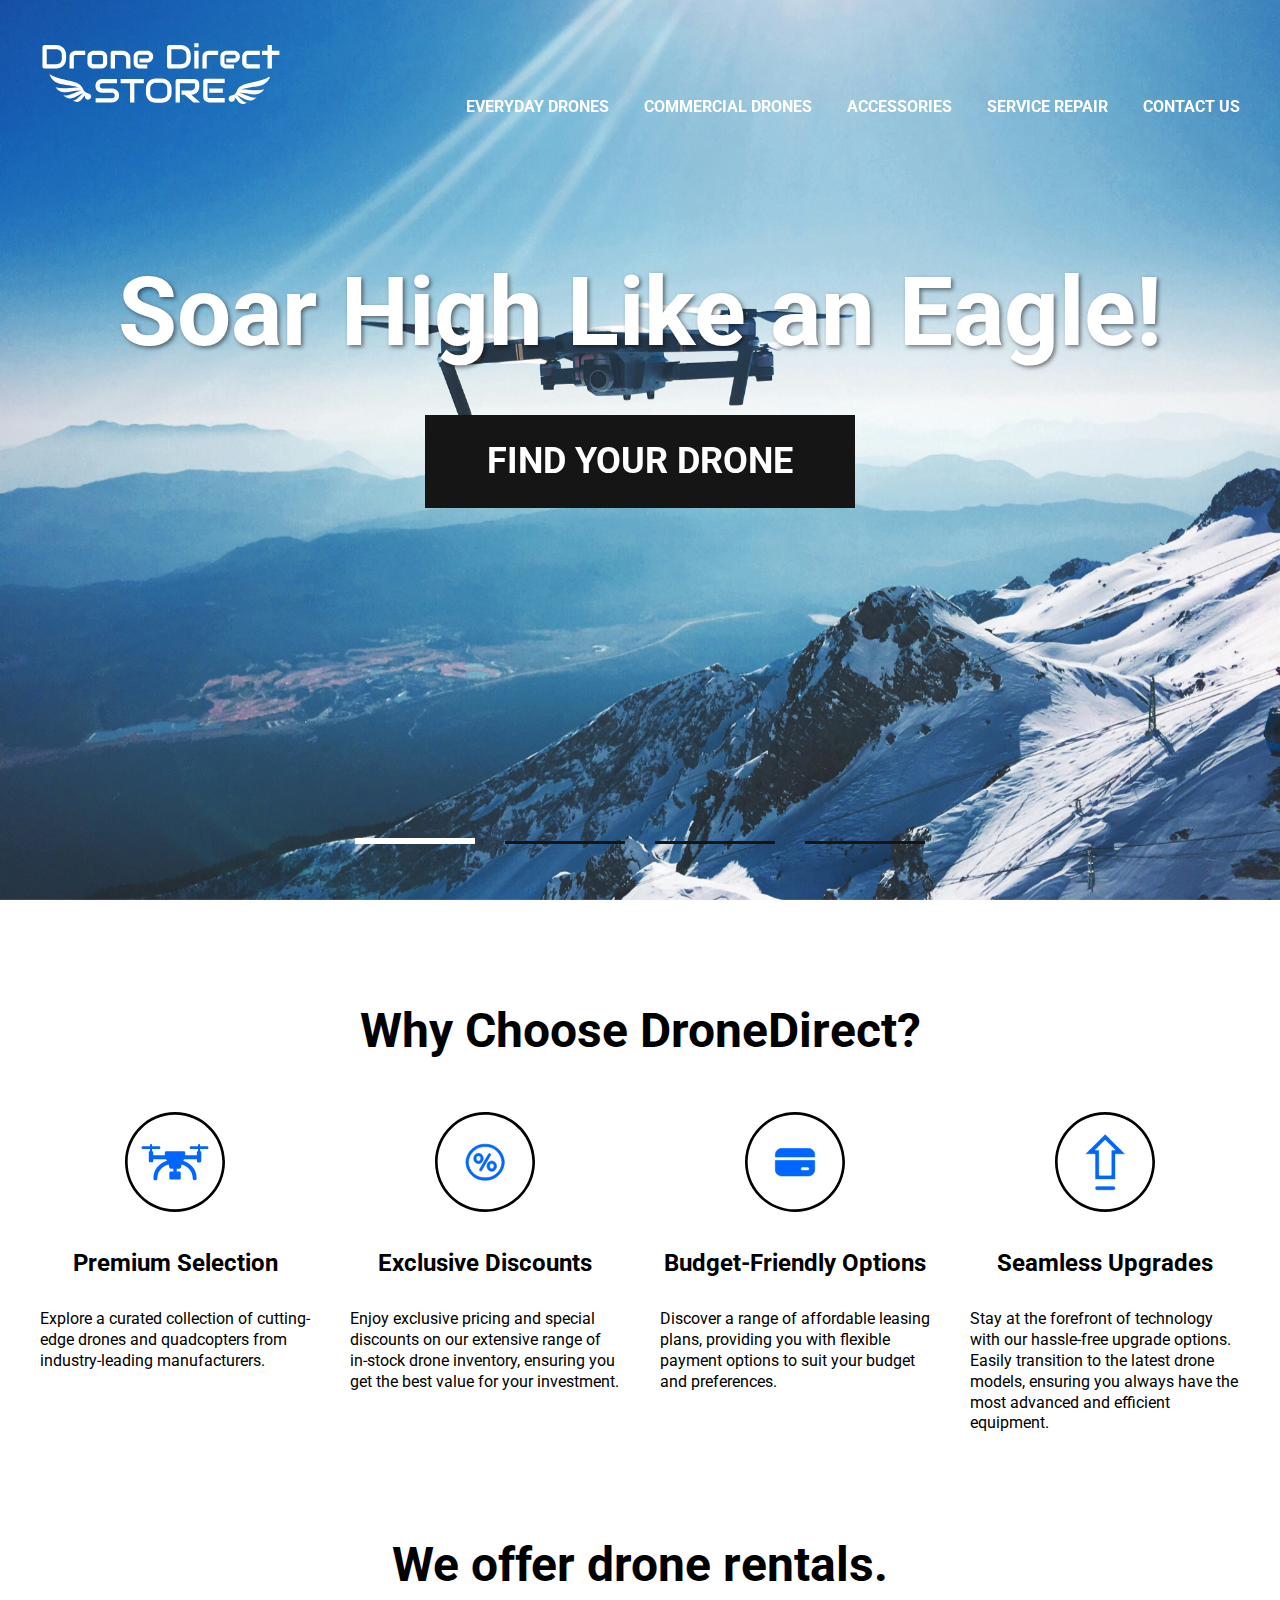
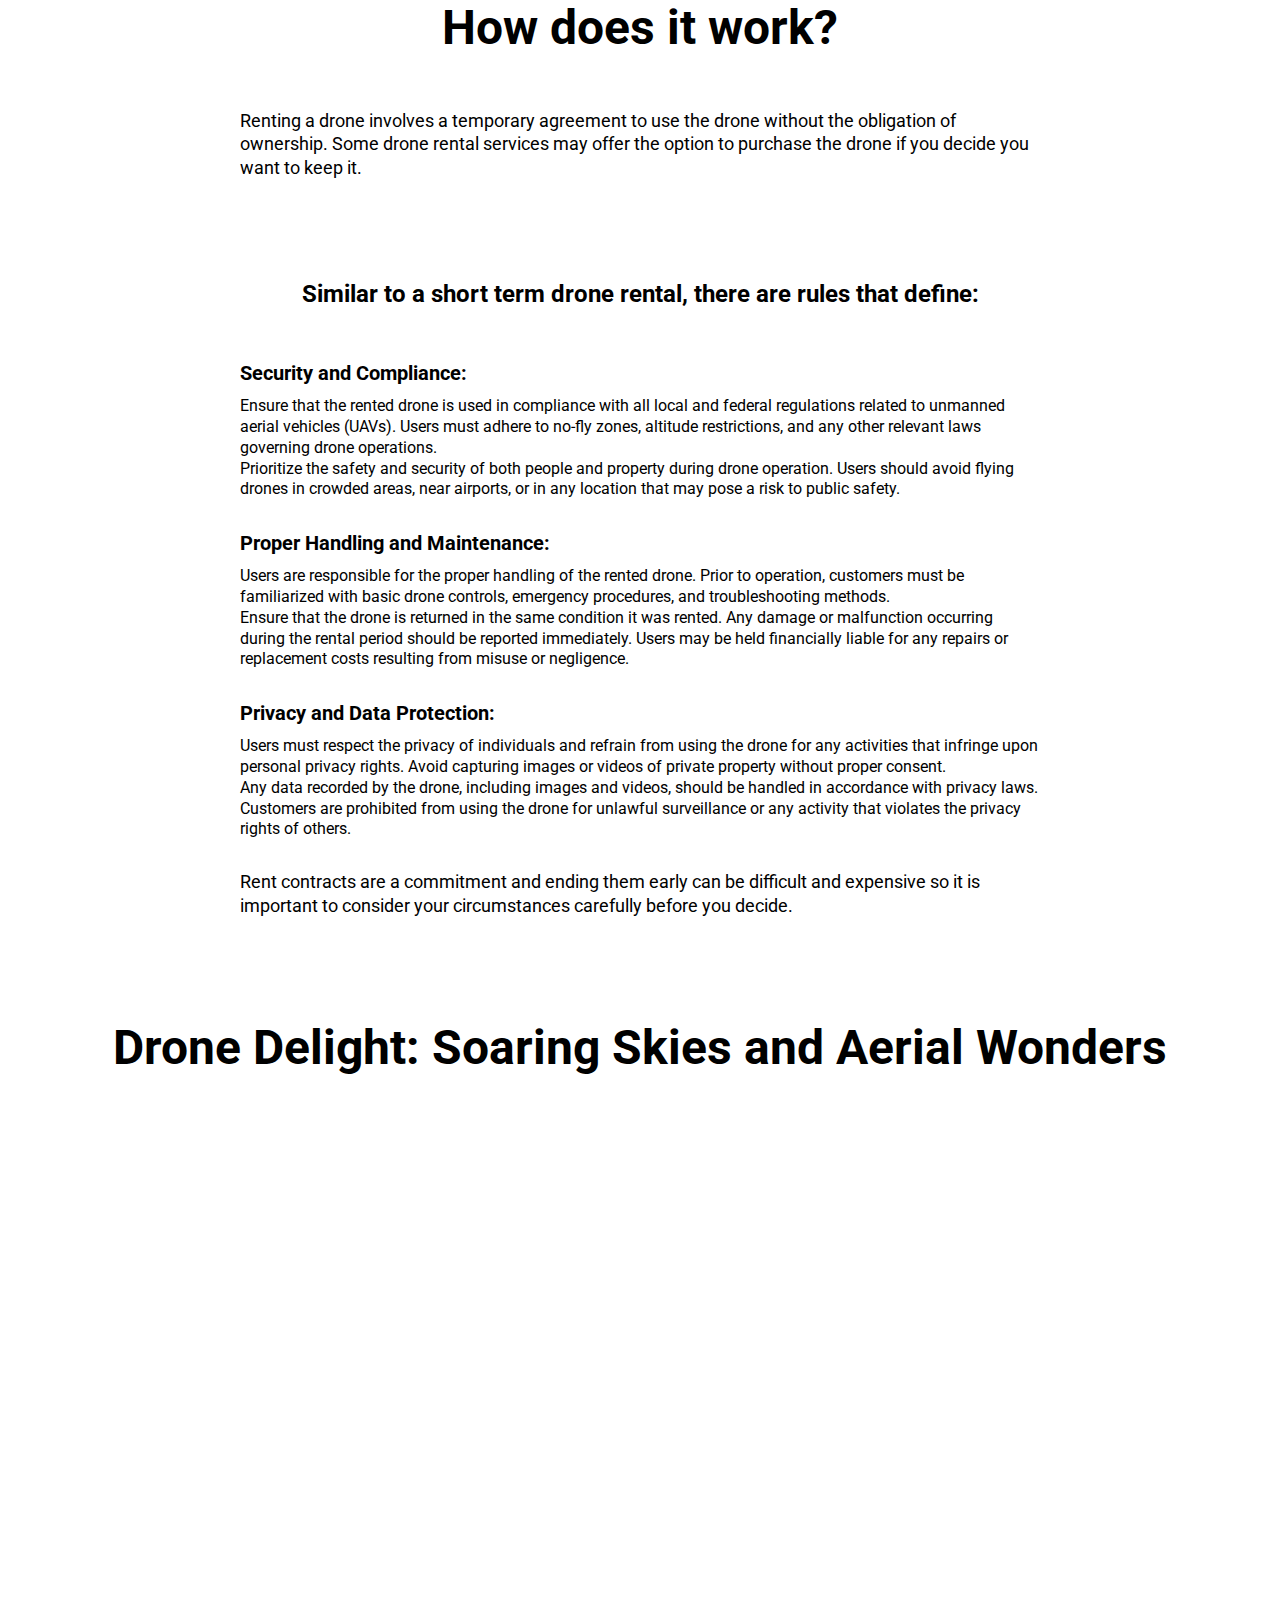
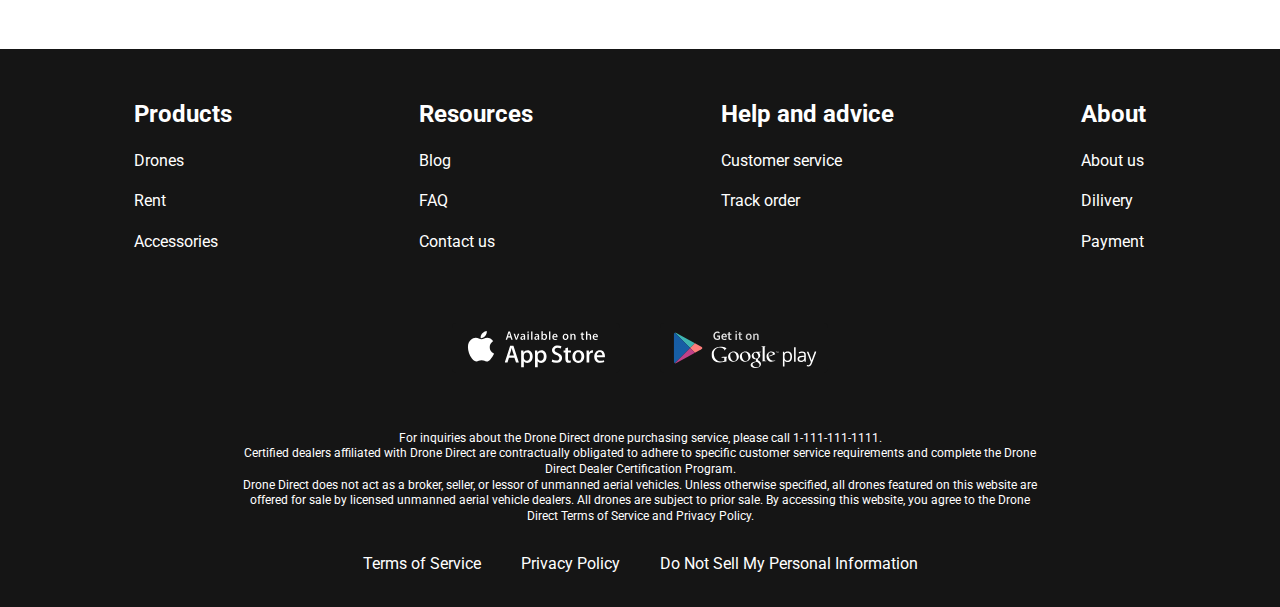
<file: index.html>
<!DOCTYPE html>
<html lang="en">
<head>
    <meta charset="UTF-8">
    <meta http-equiv="X-UA-Compatible" content="IE=edge"> 
    <meta name="viewport" content="width=device-width, initial-scale=1.0">
    <title>Drone Direct Store</title>
    <link rel="preconnect" href="https://fonts.googleapis.com">
    <link rel="preconnect" href="https://fonts.gstatic.com" crossorigin>
    <link href="https://fonts.googleapis.com/css2?family=Roboto:wght@400;700&display=swap" rel="stylesheet">
    <link rel="stylesheet" href="https://cdn.jsdelivr.net/npm/swiper@11/swiper-bundle.min.css"
/>
    <link rel="stylesheet" href="css/style.css">
</head>
<body>
    
<div class="wrapper">
    <header class="header header-main">
        <div class="container">
            <div class="header__inner">
                <a class="logo" href="index.html">
                    <img class="logo__svg" src="images/ddlogoWHITE.svg" alt="Drone Direct logo" title="Drone Direct logo">
                </a>
                <nav class="menu">
                    <button class="menu__btn">
                        <span></span>
                        <span></span>
                        <span></span>
                    </button>
                    <ul class="menu__list">
                        <li class="menu__list-item">
                            <a class="menu__list-link" href="every-day-drones.html" title="Everyday drones page">EVERYDAY DRONES</a></li>
                        <li class="menu__list-item">
                            <a class="menu__list-link" href="commercial-drones.html" title="Commercial drones page">COMMERCIAL DRONES</a></li>
                        <li class="menu__list-item">
                            <a class="menu__list-link" href="accessories.html" title="Accessories page">ACCESSORIES</a></li>
                        <li class="menu__list-item">
                            <a class="menu__list-link" href="#" title="Service repair page">SERVICE REPAIR</a></li>
                        <li class="menu__list-item">
                            <a class="menu__list-link" href="contacts.html" title="contacts page">CONTACT US</a></li>
                    </ul>
                </nav>
            </div>
        </div>
    </header>

        <main class="main">
            <section class="top">
                <h1 class="title">
                    Soar High Like an Eagle!
                </h1>
                <a class="top__link" href="every-day-drones.html" title="store page">Find Your Drone</a>
            </section>
            <div class="slider">
            <div class="swiper mySwiper">
                <div class="swiper-wrapper">
                  <div class="swiper-slide"></div>
                  <div class="swiper-slide"></div>
                  <div class="swiper-slide"></div>
                  <div class="swiper-slide"></div>

                </div>
                <div class="swiper-pagination"></div>
              </div>
            </div>

            <section class="drone-direct">
                <div class="container">
                    <h2 class="section-title">
                        Why Choose DroneDirect?
                    </h2>
                    <ul class="drone-direct__list">
                        <li class="drone-direct-item">
                            <img class="drone-direct-item-igm" src="images/droneicon.svg" alt="drone icon" title="drone icon">
                            <h3 class="drone-title">Premium Selection</h3>
                            <p class="drone-text">Explore a curated collection of cutting-edge drones and quadcopters from industry-leading manufacturers.</p>
                        </li>
                        <li class="drone-direct-item">
                            <img class="drone-direct-item-igm" src="images/percenticon.svg" alt="percent icon" title="percent icon">
                            <h3 class="drone-title">Exclusive Discounts</h3>
                            <p class="drone-text">Enjoy exclusive pricing and special discounts on our extensive range of in-stock drone inventory, ensuring you get the best value for your investment.</p>
                        </li>
                        <li class="drone-direct-item">
                            <img class="drone-direct-item-igm" src="images/cardicon.svg" alt="bankcard icon" title="bankcard icon">
                            <h3 class="drone-title">Budget-Friendly Options</h3>
                            <p class="drone-text">Discover a range of affordable leasing plans, providing you with flexible payment options to suit your budget and preferences.</p>
                        </li>
                        <li class="drone-direct-item">
                            <img class="drone-direct-item-igm" src="images/arrowicon.svg" alt="arrow icon" title="upgrade arrow icon">
                            <h3 class="drone-title">Seamless Upgrades</h3>
                            <p class="drone-text">Stay at the forefront of technology with our hassle-free upgrade options. Easily transition to the latest drone models, ensuring you always have the most advanced and efficient equipment.</p>
                        </li>
                    </ul>
                </div>
            </section>
            <section class="rent">
                <div class="contrainer">
                    <div class="rent-inner">
                        <h2 class="section-title">We offer drone rentals.<br> How does it work?</h2>
                        <p class="rent-text">Renting a drone involves a temporary agreement to use the drone without the obligation of ownership. Some drone rental services may offer the option to purchase the drone if you decide you want to keep it.</p>
                        <h4 class="rent-title-rules">
                            Similar to a short term drone rental, there are rules that define:
                        </h4>
                        <ul class="rent-rules-list">
                            <li class="rent-rules-item"><span class="bold">Security and Compliance:</span> <br>
                                <p class="rent-rules-item-text"> Ensure that the rented drone is used in compliance with all local and federal regulations related to unmanned aerial vehicles (UAVs). Users must adhere to no-fly zones, altitude restrictions, and any other relevant laws governing drone operations. <br>
                                    Prioritize the safety and security of both people and property during drone operation. Users should avoid flying drones in crowded areas, near airports, or in any location that may pose a risk to public safety.</p>
                            </li>
                            <li class="rent-rules-item">
                               <span class="bold">Proper Handling and Maintenance:</span> <br>
                    <p class="rent-rules-item-text">Users are responsible for the proper handling of the rented drone. Prior to operation, customers must be familiarized with basic drone controls, emergency procedures, and troubleshooting methods. <br> Ensure that the drone is returned in the same condition it was rented. Any damage or malfunction occurring during the rental period should be reported immediately. Users may be held financially liable for any repairs or replacement costs resulting from misuse or negligence.</p>
                            </li>
                            <li class="rent-rules-item">
                               <span class="bold"> Privacy and Data Protection: </span><br>
<p class="rent-rules-item-text">Users must respect the privacy of individuals and refrain from using the drone for any activities that infringe upon personal privacy rights. Avoid capturing images or videos of private property without proper consent. <br>
Any data recorded by the drone, including images and videos, should be handled in accordance with privacy laws. Customers are prohibited from using the drone for unlawful surveillance or any activity that violates the privacy rights of others.</p>
                            </li>
                        </ul>
                        <p class="rent-text">Rent contracts are a commitment and ending them early can be difficult and expensive so it is important to consider your circumstances carefully before you decide.</p>
                    </div>
                </div>
            </section>
            <section class="video">
                <div class="container">
                    <h5 class="section-title vido__title">Drone Delight: Soaring Skies and Aerial Wonders</h5>
                    <iframe class="video__content" width="1000" height="500" src="https://www.youtube.com/embed/kcfs1-ryKWE?si=A9E680t24IcQVRCc" title="YouTube video player" frameborder="0" allow="accelerometer; autoplay; clipboard-write; encrypted-media; gyroscope; picture-in-picture; web-share" allowfullscreen></iframe>
                </div>
            </section>
        </main>

        <footer class="footer">
            <div class="container">
                <nav class="footer__menu">
                    <ul class="footer__menu-list">
                        <li class="footer__menu-item"><p class="footer__menu-title ">Products</p></li>
                        <li class="footer__menu-item"><a class="footer__menu-link " href="every-day-drones.html" title="store page" >Drones</a></li>
                        <li class="footer__menu-item"><a class="footer__menu-link " href="#" title="Rent page">Rent</a></li>
                        <li class="footer__menu-item"><a class="footer__menu-link " href="accessories.html" title="accessories page">Accessories</a></li>
                    </ul>
                    <ul class="footer__menu-list">
                        <li class="footer__menu-item"><p class="footer__menu-title ">Resources</p></li>
                        <li class="footer__menu-item"><a class="footer__menu-link " href="#" title="blog page">Blog</a></li>
                        <li class="footer__menu-item"><a class="footer__menu-link " href="#" title="FAQ page">FAQ</a></li>
                        <li class="footer__menu-item"><a class="footer__menu-link " href="contacts.html" title="Contacts">Contact us</a></li>
                    </ul>
                    <ul class="footer__menu-list">
                        <li class="footer__menu-item"><p class="footer__menu-title ">Help and advice</p></li>
                        <li class="footer__menu-item"><a class="footer__menu-link " href="#" title="customer service page">Customer service</a></li>
                        <li class="footer__menu-item"><a class="footer__menu-link " href="#" title="track order page">Track order</a></li>
                    </ul>
                    <ul class="footer__menu-list">
                        <li class="footer__menu-item"><p class="footer__menu-title">About</p></li>
                        <li class="footer__menu-item"><a class="footer__menu-link " href="#" title="about us page">About us</a></li>
                        <li class="footer__menu-item"><a class="footer__menu-link " href="#" title="Dilivery page">Dilivery</a></li>
                        <li class="footer__menu-item"><a class="footer__menu-link " href="#" title="payment page">Payment</a></li>
                    </ul>
                </nav>
                <ul class="app">
                    <li class="app__item">
                        <a class="app__item-link" href="#">
                            <img class="app__item-img" src="images/appstore.svg" alt="appstore icon" title="appstore link">
                        </a>
                    </li>
                    <li class="app__item">
                        <a class="app__item-link" href="#">
                            <img class="app__item-img" src="images/googleplay.svg" alt="googleplay icon" title="googleplay link">
                        </a>
                    </li>
                </ul>
                <div class="footer__copy">
                    <p class="footer__copy-text">For inquiries about the Drone Direct drone purchasing service, please call 1-111-111-1111. <br>
                        Certified dealers affiliated with Drone Direct are contractually obligated to adhere to specific customer service requirements and complete the Drone Direct Dealer Certification Program.
                    </p>
                    <p class="footer__copy-text">Drone Direct does not act as a broker, seller, or lessor of unmanned aerial vehicles. Unless otherwise specified, all drones featured on this website are offered for sale by licensed unmanned aerial vehicle dealers. All drones are subject to prior sale. By accessing this website, you agree to the Drone Direct Terms of Service and Privacy Policy.
                    </p>
                </div>
                <nav class="copy__nav">
                    <ul class="copy__nav-list">
                        <li class="copy__nav-item">
                            <a class="copy__nav-link" href="#" title="Terms of Service">Terms of Service</a></li>
                        <li class="copy__nav-item">
                            <a class="copy__nav-link" href="#" title="Privacy Policy">Privacy Policy</a></li>
                        <li class="copy__nav-item">
                            <a class="copy__nav-link" href="#" title="Do Not Sell My Personal Information">Do Not Sell My Personal Information</a></li>
                    </ul>
                </nav>
            </div>
        </footer>
        
</div>

<script src="https://cdn.jsdelivr.net/npm/swiper@11/swiper-bundle.min.js"></script>

<script src="js/main.js"></script>

</body>
</html>
</file>
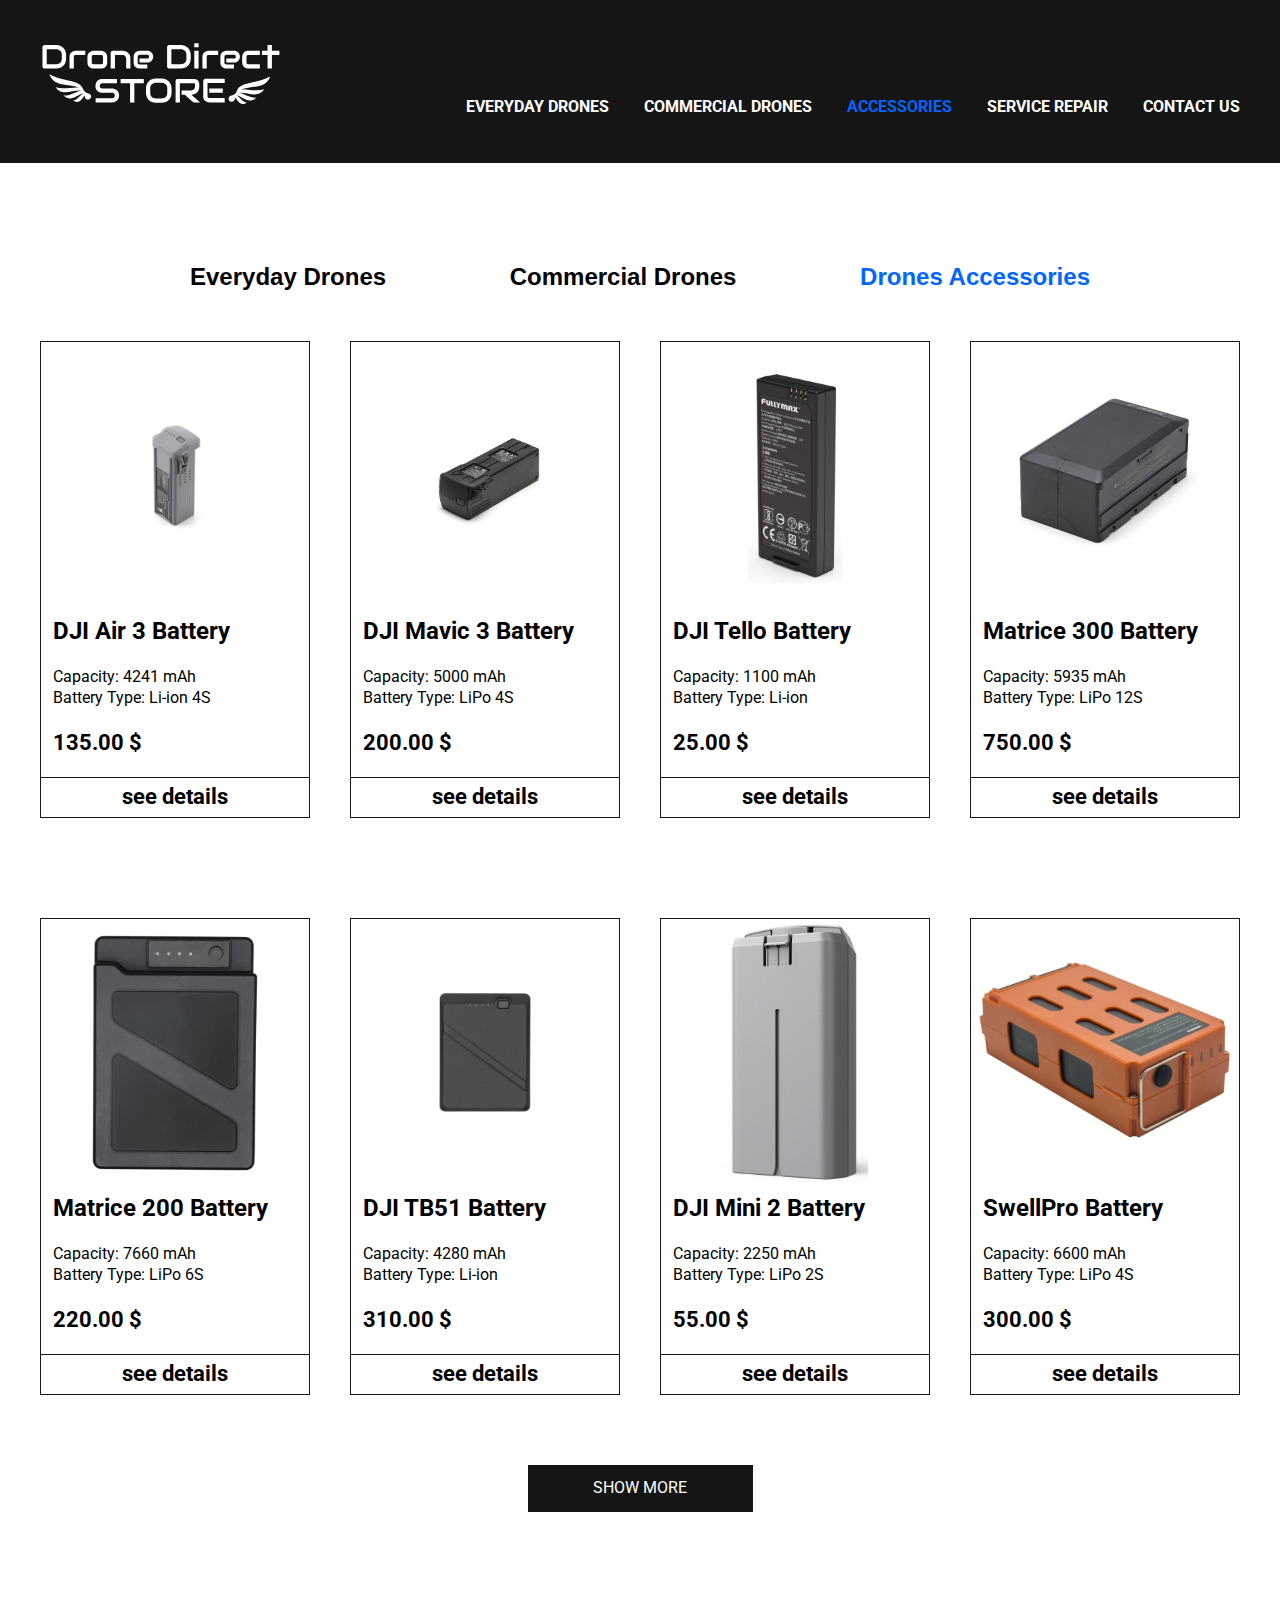
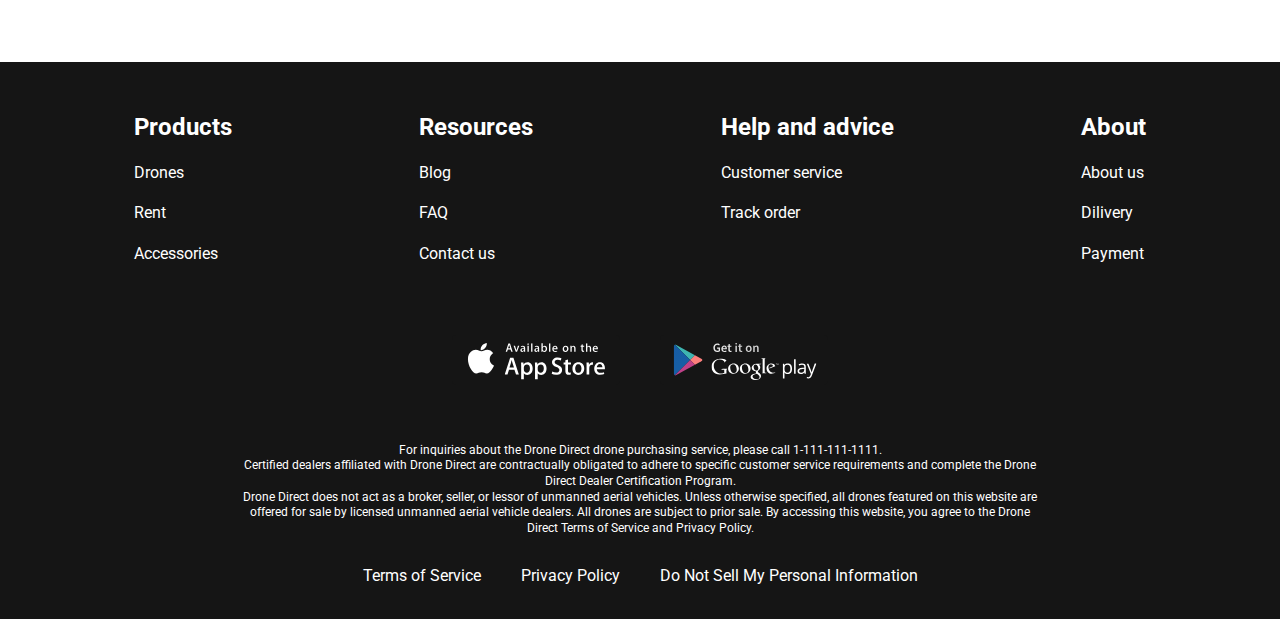
<file: accessories.html>
<!DOCTYPE html>
<html lang="ru">
<head>
    <meta charset="UTF-8">
    <meta http-equiv="X-UA-Compatible" content="IE=edge"> 
    <meta name="viewport" content="width=device-width, initial-scale=1.0">
    <title>Drones Accessories</title>
    <link rel="preconnect" href="https://fonts.googleapis.com">
    <link rel="preconnect" href="https://fonts.gstatic.com" crossorigin>
    <link href="https://fonts.googleapis.com/css2?family=Roboto:wght@400;700&display=swap" rel="stylesheet">
    <link rel="stylesheet" href="css/style.css">
</head>
<body>
    
<div class="wrapper">
    <header class="header">
        <div class="container">
            <div class="header__inner">
                <a class="logo" href="index.html">
                    <img class="logo__svg" src="images/ddlogoWHITE.svg" alt="Drone Direct logo" title="Drone Direct logo">
                </a>
                <nav class="menu">
                    <button class="menu__btn">
                        <span></span>
                        <span></span>
                        <span></span>
                    </button>
                    <ul class="menu__list">
                        <li class="menu__list-item">
                            <a class="menu__list-link" href="every-day-drones.html" title="Everyday drones page">EVERYDAY DRONES </a></li>
                        <li class="menu__list-item">
                            <a class="menu__list-link" href="commercial-drones.html" title="commercial drones page">COMMERCIAL DRONES </a></li>
                        <li class="menu__list-item">
                            <a class="menu__list-link menu__list-link--active" href="accessories.html" title="accessories page">ACCESSORIES</a></li>
                        <li class="menu__list-item">
                            <a class="menu__list-link" href="#" title="service repair page">SERVICE REPAIR</a></li>
                        <li class="menu__list-item">
                            <a class="menu__list-link" href="contacts.html" title="contacts page">CONTACT US</a></li>
                    </ul>
                </nav>
            </div>
        </div>
    </header>
        <main class="main">
            <section class="choose">
                <div class="container">
                    <div class="tabs">
                        <div class="tabs__btn">
                            <button class="tabs__btn-item" type="button" title="Everyday drones" onclick="location.href='every-day-drones.html'">Everyday Drones</button>
                            <button class="tabs__btn-item" type="button" title="Commercial drones" onclick="location.href='commercial-drones.html'">Commercial Drones</button>
                            <button class="tabs__btn-item tabs__btn-item--active" type="button" title="Drones Accessories">Drones Accessories</button>
                        </div>
                        <div class="tabs__content">
                            <div class="tabs__content-item">
                                <div class="card">
                                    <div class="test">
                                    <img class="card__img" src="images/batteryAIR3.jpg" alt="DJI Air 3 Battery" title="DJI Air 3 Battery">
                                    <div class="card__content">
                                    <h4 class="card__title">DJI Air 3 Battery</h4>
                                    <p class="card__text">Capacity: 4241 mAh<br>
                                        Battery Type: Li-ion 4S 
                                        </p>
                                    <p class="card__price">135.00 $</p> 
                                </div>
                            </div>
                                    <a class="card__link" href="#">see details</a>
                                </div>
                                <div class="card">
                                    <img class="card__img" src="images/batterymavic3.jpg" alt="DJI Mavic 3 Battery" title="DJI Mavic 3 Battery">
                                    <div class="card__content">
                                    <h4 class="card__title">DJI Mavic 3 Battery</h4>
                                    <p class="card__text">Capacity: 5000 mAh<br>
                                        Battery Type: LiPo 4S 
                                        </p>
                                    <p class="card__price">200.00 $</p> 
                                </div>
                                    <a class="card__link" href="#">see details</a>
                                </div>
                                <div class="card">
                                    <img class="card__img" src="images/batteryTELLO.jpg" alt="DJI Tello Battery" title="DJI Tello Battery">
                                    <div class="card__content">
                                    <h4 class="card__title">DJI Tello Battery</h4>
                                    <p class="card__text">Capacity: 1100 mAh<br>
                                        Battery Type: Li-ion
                                        </p>
                                    <p class="card__price">25.00 $</p> 
                                </div>
                                    <a class="card__link" href="#">see details</a>
                                </div>
                                <div class="card">
                                    <img class="card__img" src="images/batterymatrice300.jpg" alt="Matrice 300 Battery" title="Matrice 300 Battery">
                                    <div class="card__content">
                                    <h4 class="card__title">Matrice 300 Battery</h4>
                                    <p class="card__text">Capacity: 5935 mAh<br>
                                        Battery Type: LiPo 12S
                                        </p>
                                    <p class="card__price">750.00 $</p> 
                                </div>
                                    <a class="card__link" href="#">see details</a>
                                </div>
                                <div class="card">
                                    <img class="card__img" src="images/batterymatrice200.jpg" alt="Matrice 200 Battery" title="Matrice 200 Battery">
                                    <div class="card__content">
                                    <h4 class="card__title">Matrice 200 Battery</h4>
                                    <p class="card__text">Capacity: 7660 mAh <br>
                                        Battery Type: LiPo 6S
                                    </p>
                                    <p class="card__price">220.00 $</p>
                                    </div>
                                    <a class="card__link" href="#">see details</a>
                                </div>
                                <div class="card">
                                    <img class="card__img" src="images/batterytb51.jpg" alt="DJI TB51 Battery" title="DJI TB51 Battery">
                                    <div class="card__content">
                                    <h4 class="card__title">DJI TB51 Battery</h4>
                                    <p class="card__text">Capacity: 4280 mAh <br>
                                        Battery Type: Li-ion
                                    </p>
                                    <p class="card__price">310.00 $</p>
                                    </div>
                                    <a class="card__link" href="#">see details</a>
                                </div>
                                <div class="card">
                                    <img class="card__img" src="images/batterymini2.jpg" alt="DJI Mini 2 Battery" title="DJI Mini 2 Battery">
                                    <div class="card__content">
                                    <h4 class="card__title">DJI Mini 2 Battery</h4>
                                    <p class="card__text">
                                        Capacity: 2250 mAh <br>
                                        Battery Type: LiPo 2S
                                    </p>
                                    <p class="card__price">55.00 $</p>
                                    </div>
                                    <a class="card__link" href="#">see details</a>
                                </div>
                                <div class="card">
                                    <img class="card__img" src="images/batteryswellpro.jpg" alt="SwellPro Battery" title="SwellPro Battery">
                                    <div class="card__content">
                                    <h4 class="card__title">SwellPro Battery</h4>
                                    <p class="card__text">
                                        Capacity: 6600 mAh <br>
                                        Battery Type: LiPo 4S
                                    </p>
                                    <p class="card__price">300.00 $</p>
                                </div>
                                    <a class="card__link" href="#">see details</a>
                                </div>    
                            </div>
                        </div>
                    </div>
                    <a class="showmore-link" href="#">SHOW MORE</a>
                </div>
            </section>
        </main>
        <footer class="footer">
            <div class="container">
                <nav class="footer__menu">
                    <ul class="footer__menu-list">
                        <li class="footer__menu-item"><p class="footer__menu-title ">Products</p></li>
                        <li class="footer__menu-item"><a class="footer__menu-link " href="every-day-drones.html" title="store page">Drones</a></li>
                        <li class="footer__menu-item"><a class="footer__menu-link " href="#" title="rent page">Rent</a></li>
                        <li class="footer__menu-item"><a class="footer__menu-link " href="accessories.html" title="accessories page">Accessories</a></li>
                    </ul>
                    <ul class="footer__menu-list">
                        <li class="footer__menu-item"><p class="footer__menu-title ">Resources</p></li>
                        <li class="footer__menu-item"><a class="footer__menu-link " href="#" title="blog page">Blog</a></li>
                        <li class="footer__menu-item"><a class="footer__menu-link " href="#" title="FAQ page">FAQ</a></li>
                        <li class="footer__menu-item"><a class="footer__menu-link " href="contacts.html" title="contacts page">Contact us</a></li>
                    </ul>
                    <ul class="footer__menu-list">
                        <li class="footer__menu-item"><p class="footer__menu-title">Help and advice</p></li>
                        <li class="footer__menu-item"><a class="footer__menu-link " href="#" title="Customer service page">Customer service</a></li>
                        <li class="footer__menu-item"><a class="footer__menu-link " href="#" title="Track order page">Track order</a></li>
                    </ul>
                    <ul class="footer__menu-list">
                        <li class="footer__menu-item"><p class="footer__menu-title ">About</p></li>
                        <li class="footer__menu-item"><a class="footer__menu-link " href="#" title="about us page">About us</a></li>
                        <li class="footer__menu-item"><a class="footer__menu-link " href="#" title="Dilivery page">Dilivery</a></li>
                        <li class="footer__menu-item"><a class="footer__menu-link " href="#" title="payment page">Payment</a></li>
                    </ul>
                </nav>
                <ul class="app">
                    <li class="app__item">
                        <a class="app__item-link" href="#">
                            <img class="app__item-img" src="images/appstore.svg" alt="appstore icon" title="appstore link">
                        </a>
                    </li>
                    <li class="app__item">
                        <a class="app__item-link" href="#">
                            <img class="app__item-img" src="images/googleplay.svg" alt="googleplay icon" title="googleplay link">
                        </a>
                    </li>
                </ul>
                <div class="footer__copy">
                    <p class="footer__copy-text">For inquiries about the Drone Direct drone purchasing service, please call 1-111-111-1111. <br>
                        Certified dealers affiliated with Drone Direct are contractually obligated to adhere to specific customer service requirements and complete the Drone Direct Dealer Certification Program.
                    </p>
                    <p class="footer__copy-text">Drone Direct does not act as a broker, seller, or lessor of unmanned aerial vehicles. Unless otherwise specified, all drones featured on this website are offered for sale by licensed unmanned aerial vehicle dealers. All drones are subject to prior sale. By accessing this website, you agree to the Drone Direct Terms of Service and Privacy Policy.
                    </p>
                </div>
                <nav class="copy__nav">
                    <ul class="copy__nav-list">
                        <li class="copy__nav-item">
                            <a class="copy__nav-link" href="#" title="Terms of Service">Terms of Service</a></li>
                        <li class="copy__nav-item">
                            <a class="copy__nav-link" href="#" title="Privacy Policy">Privacy Policy</a></li>
                        <li class="copy__nav-item">
                            <a class="copy__nav-link" href="#" title="Do Not Sell My Personal Information">Do Not Sell My Personal Information</a></li>
                    </ul>
                </nav>
            </div>
        </footer>
</div>
<script src="js/header.js"></script>
</body>
</html>
</file>
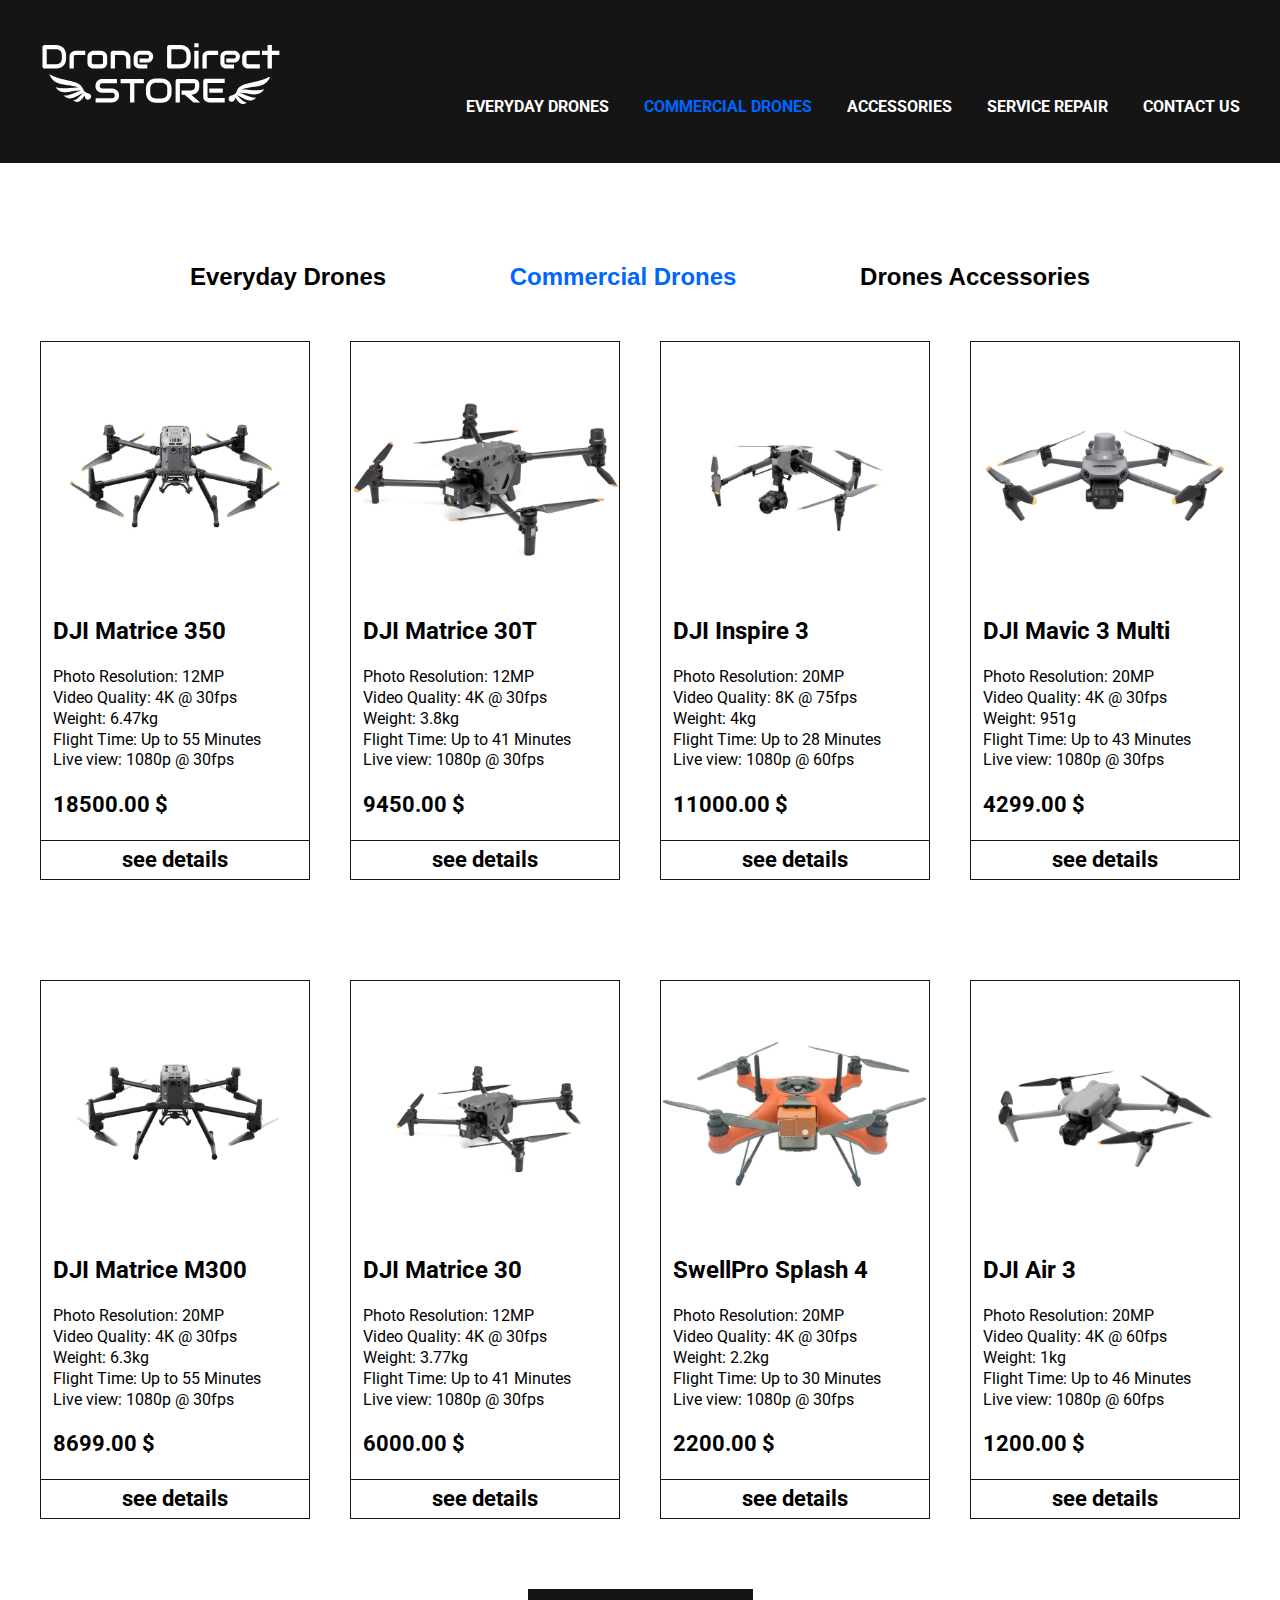
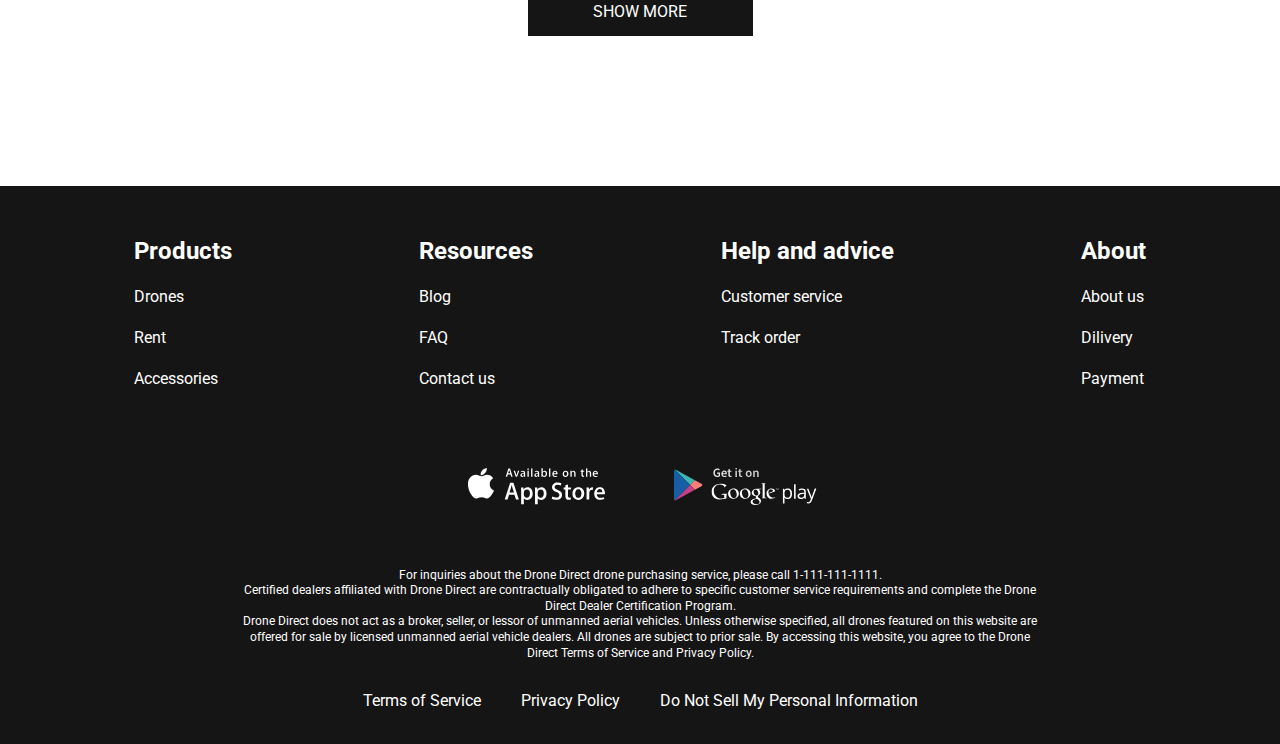
<file: commercial-drones.html>
<!DOCTYPE html>
<html lang="en">
<head>
    <meta charset="UTF-8">
    <meta http-equiv="X-UA-Compatible" content="IE=edge"> 
    <meta name="viewport" content="width=device-width, initial-scale=1.0">
    <title>Commercial Drones</title>
    <link rel="preconnect" href="https://fonts.googleapis.com">
    <link rel="preconnect" href="https://fonts.gstatic.com" crossorigin>
    <link href="https://fonts.googleapis.com/css2?family=Roboto:wght@400;700&display=swap" rel="stylesheet">
    <link rel="stylesheet" href="css/style.css">
</head>
<body>
    
<div class="wrapper">
    <header class="header">
        <div class="container">
            <div class="header__inner">
                <a class="logo" href="index.html">
                    <img class="logo__svg" src="images/ddlogoWHITE.svg" alt="Drone Direct logo" title="Drone Direct logo">
                </a>
                <nav class="menu">
                    <button class="menu__btn">
                        <span></span>
                        <span></span>
                        <span></span>
                    </button>
                    <ul class="menu__list">
                        <li class="menu__list-item">
                            <a class="menu__list-link" href="every-day-drones.html" title="Everyday drones page">EVERYDAY DRONES </a></li>
                        <li class="menu__list-item">
                            <a class="menu__list-link menu__list-link--active" href="commercial-drones.html" title="commercial drones page">COMMERCIAL DRONES </a></li>
                        <li class="menu__list-item">
                            <a class="menu__list-link" href="accessories.html" title="accessories page">ACCESSORIES</a></li>
                        <li class="menu__list-item">
                            <a class="menu__list-link" href="#" title="service repair page">SERVICE REPAIR</a></li>
                        <li class="menu__list-item">
                            <a class="menu__list-link" href="contacts.html" title="contacts page">CONTACT US</a></li>
                    </ul>
                </nav>
            </div>
        </div>
    </header>
        <main class="main">
            <section class="choose">
                <div class="container">
                    <div class="tabs">
                        <div class="tabs__btn">
                            <button class="tabs__btn-item" type="button" title="Everyday drones" onclick="location.href='every-day-drones.html'">Everyday Drones</button>
                            <button class="tabs__btn-item tabs__btn-item--active" title="Commercial Drones" type="button">Commercial Drones</button>
                            <button class="tabs__btn-item" type="button" title="Drones Accessories" onclick="location.href='accessories.html'">Drones Accessories</button>
                        </div>
                        <div class="tabs__content">
                            <div class="tabs__content-item">
                                <div class="card">
                                    <img class="card__img" src="images/matrice350.jpg" alt="DJI Matrice 350 RTK" title="Drone DJI Matrice 350 RTK">
                                    <div class="card__content">
                                    <h4 class="card__title">DJI Matrice 350</h4>
                                    <p class="card__text">Photo Resolution: 12MP <br>
                                        Video Quality: 4K @ 30fps <br>  
                                        Weight: 6.47kg <br>
                                        Flight Time: Up to 55 Minutes <br>
                                        Live view: 1080p @ 30fps</p>
                                    <p class="card__price">18500.00 $</p>
                                </div>
                                    <a class="card__link" href="#">see details</a>
                                </div>
                                <div class="card">
                                    <img class="card__img" src="images/matrice30t.jpg" alt="DJI Matrice 30T" title="Drone DJI Matrice 30T">
                                    <div class="card__content">
                                    <h4 class="card__title">DJI Matrice 30T</h4>
                                    <p class="card__text">Photo Resolution: 12MP <br>
                                        Video Quality: 4K @ 30fps <br>
                                        Weight: 3.8kg <br>
                                        Flight Time: Up to 41 Minutes <br>
                                        Live view: 1080p @ 30fps</p>
                                    <p class="card__price">9450.00 $</p>
                                    </div>
                                    <a class="card__link" href="#">see details</a>
                                </div>
                                <div class="card">
                                    <img class="card__img" src="images/inspire3.jpg" alt="DJI Inspire 3" title="Drone DJI Inspire 3">
                                    <div class="card__content">
                                    <h4 class="card__title">DJI Inspire 3</h4>
                                    <p class="card__text">Photo Resolution: 20MP<br>
                                        Video Quality: 8K @ 75fps <br>
                                        Weight: 4kg <br>
                                        Flight Time: Up to 28 Minutes <br>
                                        Live view: 	1080p @ 60fps</p>
                                    <p class="card__price">11000.00 $</p>
                                    </div>
                                    <a class="card__link" href="#">see details</a>
                                </div>
                                <div class="card">
                                    <img class="card__img" src="images/mavic3multi.jpg" alt="DJI Mavic 3 Multi" title="Drone DJI Mavic 3 Multi">
                                    <div class="card__content">
                                    <h4 class="card__title">DJI Mavic 3 Multi</h4>
                                    <p class="card__text">Photo Resolution: 20MP <br>
                                        Video Quality: 4K @ 30fps <br>
                                        Weight: 951g <br>
                                        Flight Time: Up to 43 Minutes <br>
                                        Live view: 1080p @ 30fps</p>
                                    <p class="card__price">4299.00 $</p>
                                    </div>
                                    <a class="card__link" href="#">see details</a>
                                </div>
                                <div class="card">
                                    <img class="card__img" src="images/matrice300.jpg" alt="DJI Matrice M300 RTK" title="Drone DJI Matrice M300 RTK">
                                    <div class="card__content">
                                    <h4 class="card__title">DJI Matrice M300</h4>
                                    <p class="card__text">Photo Resolution: 20MP <br>
                                        Video Quality: 4K @ 30fps <br>  
                                        Weight: 6.3kg <br>
                                        Flight Time: Up to 55 Minutes <br>
                                        Live view: 1080p @ 30fps</p>
                                    <p class="card__price">8699.00 $</p>
                                </div>
                                    <a class="card__link" href="#">see details</a>
                                </div>
                                <div class="card">
                                    <img class="card__img" src="images/djimatrice30.jpg" alt="DJI Matrice 30" title="Drone DJI Matrice 30">
                                    <div class="card__content">
                                    <h4 class="card__title">DJI Matrice 30</h4>
                                    <p class="card__text">Photo Resolution: 12MP <br>
                                        Video Quality: 4K @ 30fps <br>
                                        Weight: 3.77kg <br>
                                        Flight Time: Up to 41 Minutes <br>
                                        Live view: 1080p @ 30fps</p>
                                    <p class="card__price">6000.00 $</p>
                                    </div>
                                    <a class="card__link" href="#">see details</a>
                                </div>
                                <div class="card">
                                    <img class="card__img" src="images/splash4.jpg" alt="SwellPro Splash 4" title="Drone SwellPro Splash 4">
                                    <div class="card__content">
                                    <h4 class="card__title">SwellPro Splash 4</h4>
                                    <p class="card__text">Photo Resolution: 20MP<br>
                                        Video Quality: 4K @ 30fps <br>
                                        Weight: 2.2kg <br>
                                        Flight Time: Up to 30 Minutes <br>
                                        Live view: 1080p @ 30fps</p>
                                    <p class="card__price">2200.00 $</p>
                                    </div>
                                    <a class="card__link" href="#">see details</a>
                                </div>
                                <div class="card">
                                    <img class="card__img" src="images/air3.jpg" alt="DJI Air 3" title="Drone DJI Air 3">
                                    <div class="card__content">
                                    <h4 class="card__title">DJI Air 3</h4>
                                    <p class="card__text">Photo Resolution: 20MP <br>
                                        Video Quality: 4K @ 60fps <br>
                                        Weight: 1kg <br>
                                        Flight Time: Up to 46 Minutes <br>
                                        Live view: 1080p @ 60fps</p>
                                    <p class="card__price">1200.00 $</p>
                                    </div>
                                    <a class="card__link" href="#">see details</a>
                                </div>
                            </div>
                        </div>
                    </div>
                    <a class="showmore-link" href="#">SHOW MORE</a>
                </div>
            </section>
        </main>
        <footer class="footer">
            <div class="container">
                <nav class="footer__menu">
                    <ul class="footer__menu-list">
                        <li class="footer__menu-item"><p class="footer__menu-title ">Products</p></li>
                        <li class="footer__menu-item"><a class="footer__menu-link " href="every-day-drones.html" title="store page">Drones</a></li>
                        <li class="footer__menu-item"><a class="footer__menu-link " href="#" title="rent page">Rent</a></li>
                        <li class="footer__menu-item"><a class="footer__menu-link " href="accessories.html" title="accessories page">Accessories</a></li>
                    </ul>
                    <ul class="footer__menu-list">
                        <li class="footer__menu-item"><p class="footer__menu-title ">Resources</p></li>
                        <li class="footer__menu-item"><a class="footer__menu-link " href="#" title="blog page">Blog</a></li>
                        <li class="footer__menu-item"><a class="footer__menu-link " href="#" title="FAQ page">FAQ</a></li>
                        <li class="footer__menu-item"><a class="footer__menu-link " href="contacts.html" title="contacts page">Contact us</a></li>
                    </ul>
                    <ul class="footer__menu-list">
                        <li class="footer__menu-item"><p class="footer__menu-title">Help and advice</p></li>
                        <li class="footer__menu-item"><a class="footer__menu-link " href="#" title="Customer service page">Customer service</a></li>
                        <li class="footer__menu-item"><a class="footer__menu-link " href="#" title="Track order page">Track order</a></li>
                    </ul>
                    <ul class="footer__menu-list">
                        <li class="footer__menu-item"><p class="footer__menu-title ">About</p></li>
                        <li class="footer__menu-item"><a class="footer__menu-link " href="#" title="about us page">About us</a></li>
                        <li class="footer__menu-item"><a class="footer__menu-link " href="#" title="Dilivery page">Dilivery</a></li>
                        <li class="footer__menu-item"><a class="footer__menu-link " href="#" title="payment page">Payment</a></li>
                    </ul>
                </nav>
                <ul class="app">
                    <li class="app__item">
                        <a class="app__item-link" href="#">
                            <img class="app__item-img" src="images/appstore.svg" alt="appstore icon" title="appstore link">
                        </a>
                    </li>
                    <li class="app__item">
                        <a class="app__item-link" href="#">
                            <img class="app__item-img" src="images/googleplay.svg" alt="googleplay icon" title="googleplay link">
                        </a>
                    </li>
                </ul>
                <div class="footer__copy">
                    <p class="footer__copy-text">For inquiries about the Drone Direct drone purchasing service, please call 1-111-111-1111. <br>
                        Certified dealers affiliated with Drone Direct are contractually obligated to adhere to specific customer service requirements and complete the Drone Direct Dealer Certification Program.
                    </p>
                    <p class="footer__copy-text">Drone Direct does not act as a broker, seller, or lessor of unmanned aerial vehicles. Unless otherwise specified, all drones featured on this website are offered for sale by licensed unmanned aerial vehicle dealers. All drones are subject to prior sale. By accessing this website, you agree to the Drone Direct Terms of Service and Privacy Policy.
                    </p>
                </div>
                <nav class="copy__nav">
                    <ul class="copy__nav-list">
                        <li class="copy__nav-item">
                            <a class="copy__nav-link" href="#" title="Terms of Service">Terms of Service</a></li>
                        <li class="copy__nav-item">
                            <a class="copy__nav-link" href="#" title="Privacy Policy">Privacy Policy</a></li>
                        <li class="copy__nav-item">
                            <a class="copy__nav-link" href="#" title="Do Not Sell My Personal Information">Do Not Sell My Personal Information</a></li>
                    </ul>
                </nav>
            </div>
        </footer>
</div>
<script src="js/header.js"></script>

</body>
</html>
</file>
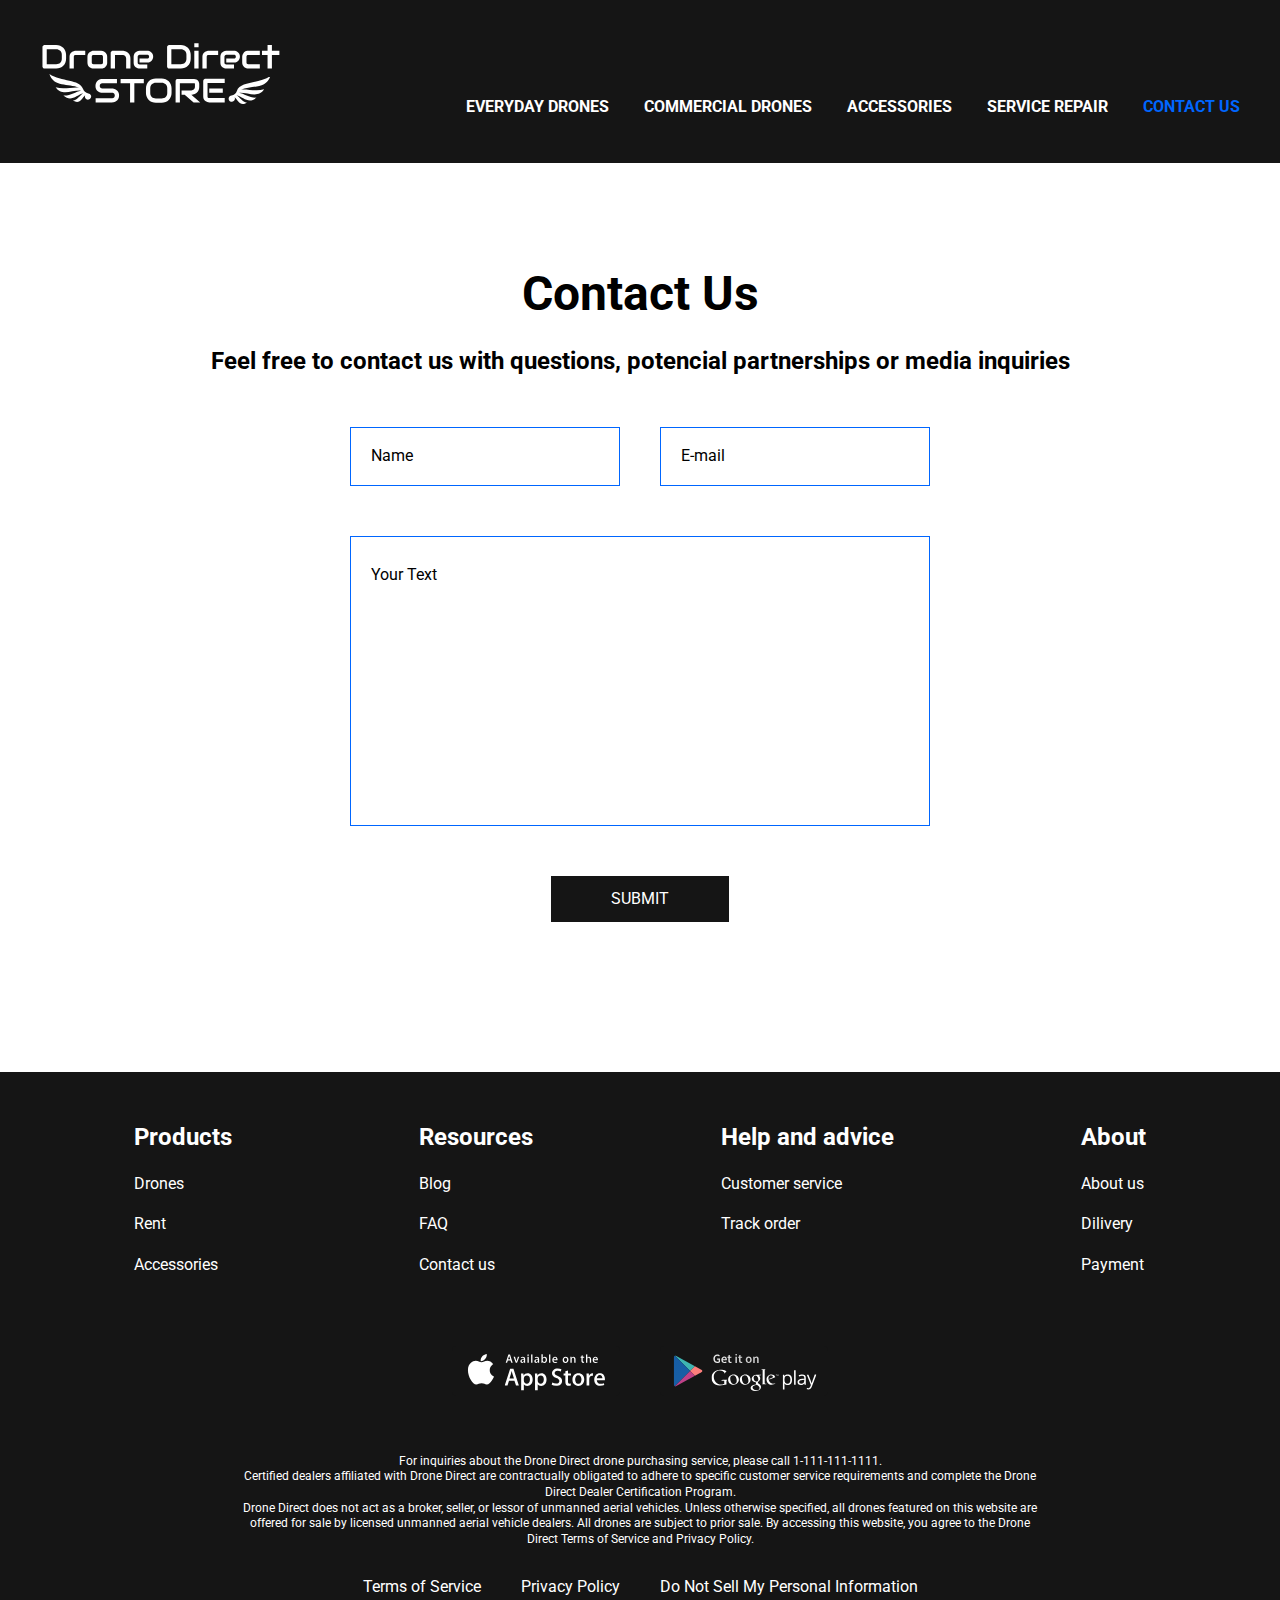
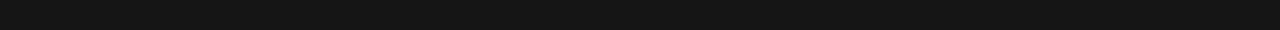
<file: contacts.html>
<!DOCTYPE html>
<html lang="en">
<head>
    <meta charset="UTF-8">
    <meta http-equiv="X-UA-Compatible" content="IE=edge">
    <meta name="viewport" content="width=device-width, initial-scale=1.0">
    <title>Contact Us</title>
    <link rel="preconnect" href="https://fonts.googleapis.com">
    <link rel="preconnect" href="https://fonts.gstatic.com" crossorigin>
    <link href="https://fonts.googleapis.com/css2?family=Roboto:wght@400;700&display=swap" rel="stylesheet">
    <link rel="stylesheet" href="css/style.css">
</head>
<body>
    
<div class="wrapper">
    <header class="header">
        <div class="container">
            <div class="header__inner">
                <a class="logo" href="index.html">
                    <img class="logo__svg" src="images/ddlogoWHITE.svg" alt="Drone Direct logo" title="Drone Direct logo">
                </a>
                <nav class="menu">
                    <button class="menu__btn">
                        <span></span>
                        <span></span>
                        <span></span>
                    </button>
                    <ul class="menu__list">
                        <li class="menu__list-item">
                            <a class="menu__list-link" href="every-day-drones.html" title="Everyday drones page">EVERYDAY DRONES </a></li>
                        <li class="menu__list-item">
                            <a class="menu__list-link" href="commercial-drones.html" title="commercial drones page">COMMERCIAL DRONES </a></li>
                        <li class="menu__list-item">
                            <a class="menu__list-link" href="accessories.html" title="accessories page">ACCESSORIES</a></li>
                        <li class="menu__list-item">
                            <a class="menu__list-link" href="#" title="service repair page">SERVICE REPAIR</a></li>
                        <li class="menu__list-item">
                            <a class="menu__list-link menu__list-link--active" href="contacts.html" title="contacts page">CONTACT US</a></li>
                    </ul>
                </nav>
            </div>
        </div>
    </header>
        <main class="main">
            <section class="contacts">
                <div class="container">
                    <h2 class="section-title contacts__title">Contact Us</h2>
                    <p class="contacts__text">Feel free to contact us with questions, potencial partnerships or media inquiries</p>
                    <form class="form" action="#">
                        <input class="form__input" type="text" placeholder="Name">
                        <input class="form__input" type="email" placeholder="E-mail">
                        <textarea class="form__textarea" placeholder="Your Text"></textarea>
                        <button class="form__btn" type="submit">SUBMIT</button>
                    </form>
                </div>
            </section>
        </main>
        <footer class="footer">
            <div class="container">
                <nav class="footer__menu">
                    <ul class="footer__menu-list">
                        <li class="footer__menu-item"><p class="footer__menu-title ">Products</p></li>
                        <li class="footer__menu-item"><a class="footer__menu-link " href="every-day-drones.html" title="store page">Drones</a></li>
                        <li class="footer__menu-item"><a class="footer__menu-link " href="#" title="rent page">Rent</a></li>
                        <li class="footer__menu-item"><a class="footer__menu-link " href="accessories.html" title="accessories page">Accessories</a></li>
                    </ul>
                    <ul class="footer__menu-list">
                        <li class="footer__menu-item"><p class="footer__menu-title ">Resources</p></li>
                        <li class="footer__menu-item"><a class="footer__menu-link " href="#" title="blog page">Blog</a></li>
                        <li class="footer__menu-item"><a class="footer__menu-link " href="#" title="FAQ page">FAQ</a></li>
                        <li class="footer__menu-item"><a class="footer__menu-link " href="contacts.html" title="contacts page">Contact us</a></li>
                    </ul>
                    <ul class="footer__menu-list">
                        <li class="footer__menu-item"><p class="footer__menu-title">Help and advice</p></li>
                        <li class="footer__menu-item"><a class="footer__menu-link " href="#" title="Customer service page">Customer service</a></li>
                        <li class="footer__menu-item"><a class="footer__menu-link " href="#" title="Track order page">Track order</a></li>
                    </ul>
                    <ul class="footer__menu-list">
                        <li class="footer__menu-item"><p class="footer__menu-title ">About</p></li>
                        <li class="footer__menu-item"><a class="footer__menu-link " href="#" title="about us page">About us</a></li>
                        <li class="footer__menu-item"><a class="footer__menu-link " href="#" title="Dilivery page">Dilivery</a></li>
                        <li class="footer__menu-item"><a class="footer__menu-link " href="#" title="payment page">Payment</a></li>
                    </ul>
                </nav>
                <ul class="app">
                    <li class="app__item">
                        <a class="app__item-link" href="#">
                            <img class="app__item-img" src="images/appstore.svg" alt="appstore icon" title="appstore link">
                        </a>
                    </li>
                    <li class="app__item">
                        <a class="app__item-link" href="#">
                            <img class="app__item-img" src="images/googleplay.svg" alt="googleplay icon" title="googleplay link">
                        </a>
                    </li>
                </ul>
                <div class="footer__copy">
                    <p class="footer__copy-text">For inquiries about the Drone Direct drone purchasing service, please call 1-111-111-1111. <br>
                        Certified dealers affiliated with Drone Direct are contractually obligated to adhere to specific customer service requirements and complete the Drone Direct Dealer Certification Program.
                    </p>
                    <p class="footer__copy-text">Drone Direct does not act as a broker, seller, or lessor of unmanned aerial vehicles. Unless otherwise specified, all drones featured on this website are offered for sale by licensed unmanned aerial vehicle dealers. All drones are subject to prior sale. By accessing this website, you agree to the Drone Direct Terms of Service and Privacy Policy.
                    </p>
                </div>
                <nav class="copy__nav">
                    <ul class="copy__nav-list">
                        <li class="copy__nav-item">
                            <a class="copy__nav-link" href="#" title="Terms of Service">Terms of Service</a></li>
                        <li class="copy__nav-item">
                            <a class="copy__nav-link" href="#" title="Privacy Policy">Privacy Policy</a></li>
                        <li class="copy__nav-item">
                            <a class="copy__nav-link" href="#" title="Do Not Sell My Personal Information">Do Not Sell My Personal Information</a></li>
                    </ul>
                </nav>
            </div>
        </footer>
</div>
<script src="js/header.js"></script>
</body>
</html>
</file>
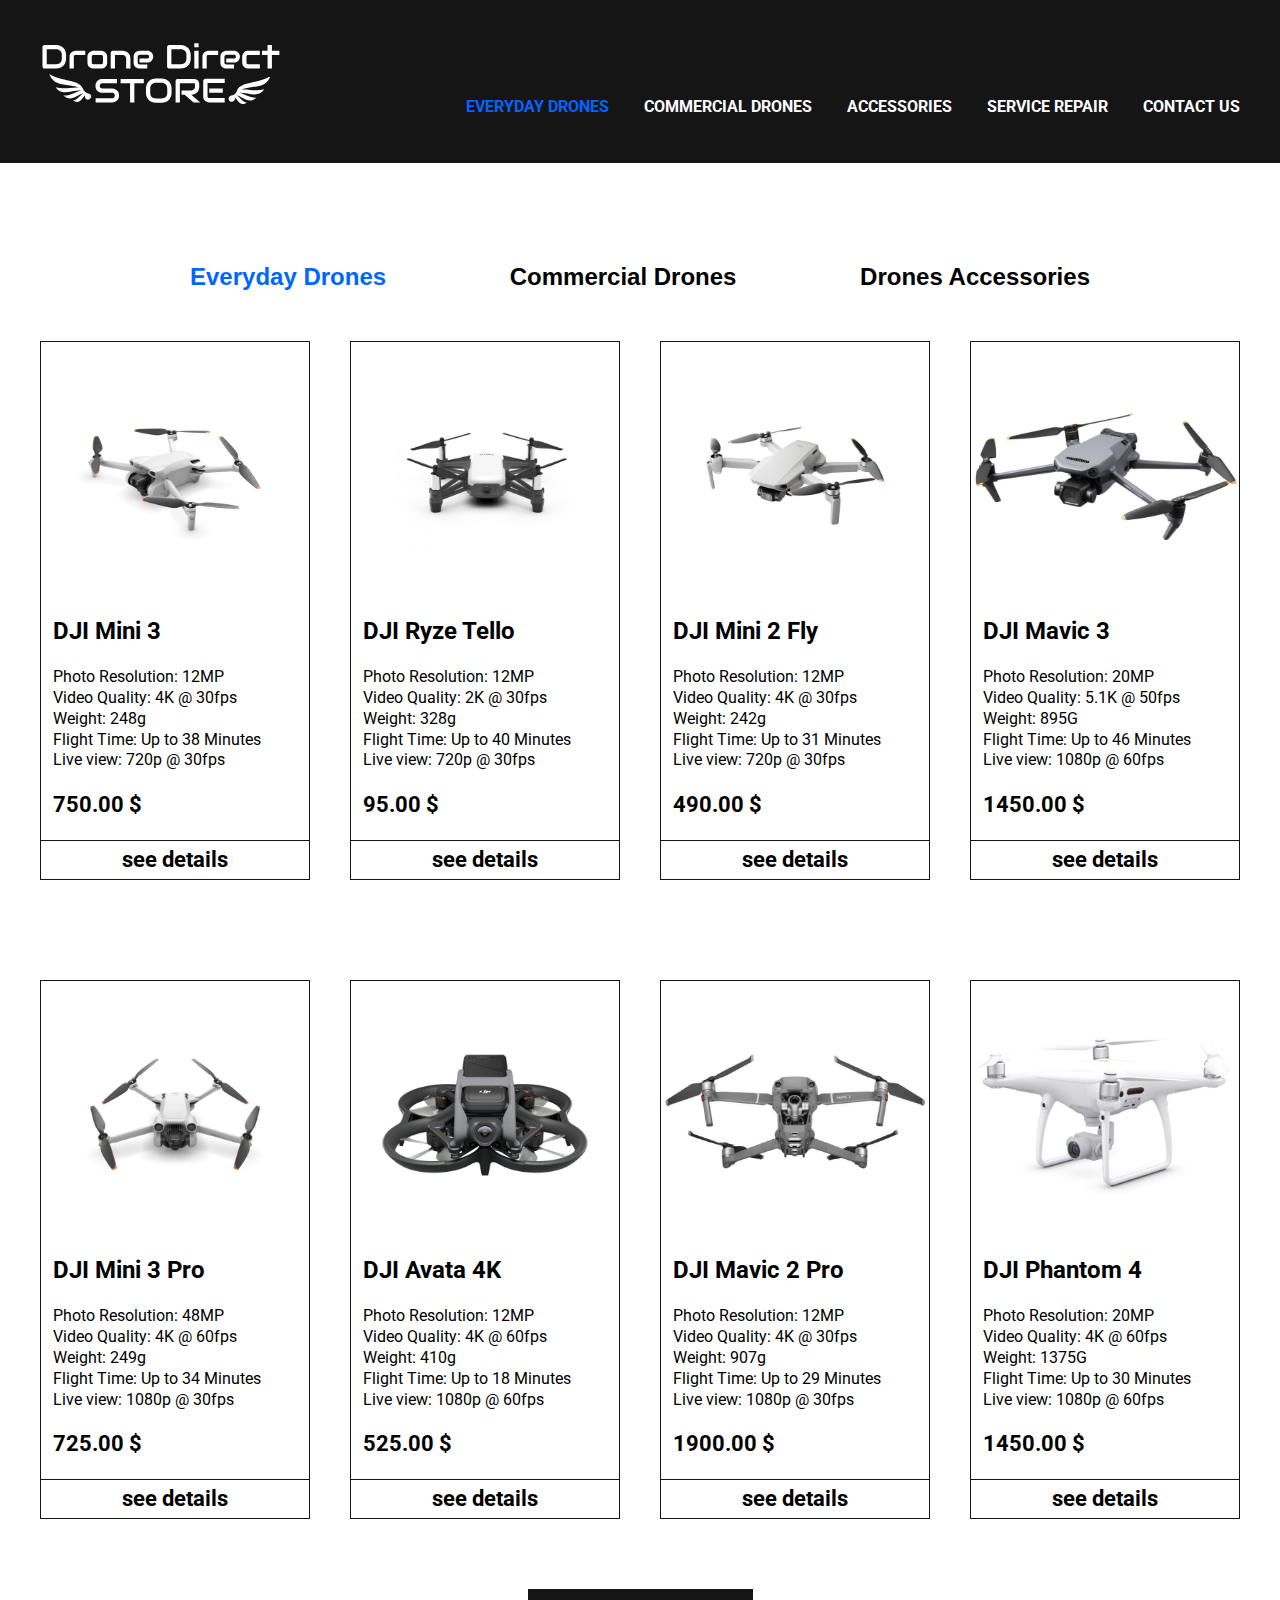
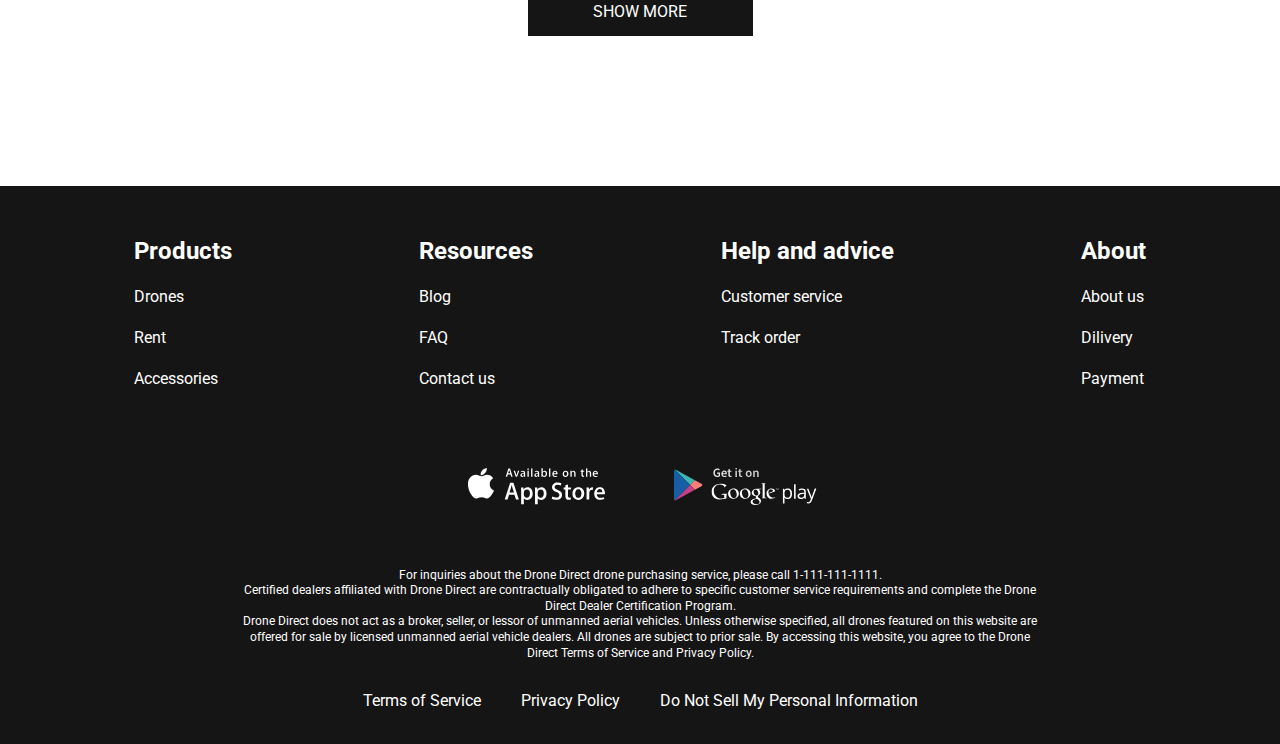
<file: every-day-drones.html>
<!DOCTYPE html>
<html lang="en">
<head>
    <meta charset="UTF-8">
    <meta http-equiv="X-UA-Compatible" content="IE=edge"> 
    <meta name="viewport" content="width=device-width, initial-scale=1.0">
    <title>Everyday Drones</title>
    <link rel="preconnect" href="https://fonts.googleapis.com">
    <link rel="preconnect" href="https://fonts.gstatic.com" crossorigin>
    <link href="https://fonts.googleapis.com/css2?family=Roboto:wght@400;700&display=swap" rel="stylesheet">
    <link rel="stylesheet" href="css/style.css">
</head>
<body>
    
<div class="wrapper">
    <header class="header">
        <div class="container">
            <div class="header__inner">
                <a class="logo" href="index.html">
                    <img class="logo__svg" src="images/ddlogoWHITE.svg" alt="Drone Direct logo" title="Drone Direct logo">
                </a>
                <nav class="menu">
                    <button class="menu__btn">
                        <span></span>
                        <span></span>
                        <span></span>
                    </button>
                    <ul class="menu__list">
                        <li class="menu__list-item">
                            <a class="menu__list-link menu__list-link--active" href="every-day-drones.html" title="Everyday drones page">EVERYDAY DRONES </a></li>
                        <li class="menu__list-item">
                            <a class="menu__list-link" href="commercial-drones.html" title="commercial drones page">COMMERCIAL DRONES </a></li>
                        <li class="menu__list-item">
                            <a class="menu__list-link" href="accessories.html" title="accessories page">ACCESSORIES</a></li>
                        <li class="menu__list-item">
                            <a class="menu__list-link" href="#" title="service repair page">SERVICE REPAIR</a></li>
                        <li class="menu__list-item">
                            <a class="menu__list-link" href="contacts.html" title="contacts page">CONTACT US</a></li>
                    </ul>
                </nav>
            </div>
        </div>
    </header>
        <main class="main">
            <section class="choose">
                <div class="container">
                    <div class="tabs">
                        <div class="tabs__btn">
                            <button class="tabs__btn-item tabs__btn-item--active" type="button" title="Everyday Drones">Everyday Drones</button>
                            <button class="tabs__btn-item" type="button" title="Commercial Drones" onclick="location.href='commercial-drones.html'">Commercial Drones</button>
                            <button class="tabs__btn-item" type="button" title="Drones Accessories" onclick="location.href='accessories.html'">Drones Accessories</button>
                        </div>
                        <div class="tabs__content">
                            <div class="tabs__content-item">
                                <div class="card">
                                    <img class="card__img" src="images/mini3.jpg" alt="DJI Mini 3 Fly More" title="Drone DJI Mini 3 Fly More">
                                    <div class="card__content">
                                    <h4 class="card__title">DJI Mini 3</h4>
                                    <p class="card__text">Photo Resolution: 12MP <br>
                                        Video Quality: 4K @ 30fps <br>  
                                        Weight: 248g <br>
                                        Flight Time: Up to 38 Minutes <br>
                                        Live view: 720p @ 30fps</p>
                                    <p class="card__price">750.00 $</p>
                                </div>
                                    <a class="card__link" href="#">see details</a>
                                </div>
                                <div class="card">
                                    <img class="card__img" src="images/ryze.jpg" alt="DJI Ryze Tello Drone" title="Drone DJI Ryze Tello Drone">
                                    <div class="card__content">
                                    <h4 class="card__title">DJI Ryze Tello</h4>
                                    <p class="card__text">Photo Resolution: 12MP <br>
                                        Video Quality: 2K @ 30fps <br>
                                        Weight: 328g <br>
                                        Flight Time: Up to 40 Minutes <br>
                                        Live view: 720p @ 30fps</p>
                                    <p class="card__price">95.00 $</p>
                                    </div>
                                    <a class="card__link" href="#">see details</a>
                                </div>
                                <div class="card">
                                    <img class="card__img" src="images/mini2.jpg" alt="DJI Mini 2 Fly" title="Drone DJI Mini 2 Fly">
                                    <div class="card__content">
                                    <h4 class="card__title">DJI Mini 2 Fly</h4>
                                    <p class="card__text">Photo Resolution: 12MP <br>
                                        Video Quality: 4K @ 30fps <br>
                                        Weight: 242g <br>
                                        Flight Time: Up to 31 Minutes <br>
                                        Live view: 720p @ 30fps</p>
                                    <p class="card__price">490.00 $</p>
                                    </div>
                                    <a class="card__link" href="#">see details</a>
                                </div>
                                <div class="card">
                                    <img class="card__img" src="images/mavic3.jpg" alt="DJI Mavic 3 Classic" title="Drone DJI Mavic 3 Classic">
                                    <div class="card__content">
                                    <h4 class="card__title">DJI Mavic 3</h4>
                                    <p class="card__text">Photo Resolution: 20MP <br>
                                        Video Quality: 5.1K @ 50fps <br>
                                        Weight: 895G <br>
                                        Flight Time: Up to 46 Minutes <br>
                                        Live view: 1080p @ 60fps</p>
                                    <p class="card__price">1450.00 $</p>
                                    </div>
                                    <a class="card__link" href="#">see details</a>
                                </div>
                                <div class="card">
                                    <img class="card__img" src="images/mini3pro.jpg" alt="DJI Mini 3 Pro" title="Drone DJI Mini 3 Pro">
                                    <div class="card__content">
                                    <h4 class="card__title">DJI Mini 3 Pro</h4>
                                    <p class="card__text">Photo Resolution: 48MP <br>
                                        Video Quality: 4K @ 60fps <br>  
                                        Weight: 249g <br>
                                        Flight Time: Up to 34 Minutes <br>
                                        Live view: 1080p @ 30fps</p>
                                    <p class="card__price">725.00 $</p>
                                </div>
                                    <a class="card__link" href="#">see details</a>
                                </div>
                                <div class="card">
                                    <img class="card__img" src="images/avata.jpg" alt="DJI Avata 4K Drone" title="Drone DJI Avata 4K Drone">
                                    <div class="card__content">
                                    <h4 class="card__title">DJI Avata 4K</h4>
                                    <p class="card__text">Photo Resolution: 12MP <br>
                                        Video Quality: 4K @ 60fps <br>
                                        Weight: 410g <br>
                                        Flight Time: Up to 18 Minutes <br>
                                        Live view: 1080p @ 60fps</p>
                                    <p class="card__price">525.00 $</p>
                                    </div>
                                    <a class="card__link" href="#">see details</a>
                                </div>
                                <div class="card">
                                    <img class="card__img" src="images/mavic2.jpg" alt="DJI Mavic 2 Pro" title="Drone DJI Mavic 2 Pro">
                                    <div class="card__content">
                                    <h4 class="card__title">DJI Mavic 2 Pro</h4>
                                    <p class="card__text">Photo Resolution: 12MP <br>
                                        Video Quality: 4K @ 30fps <br>
                                        Weight: 907g <br>
                                        Flight Time: Up to 29 Minutes <br>
                                        Live view: 1080p @ 30fps</p>
                                    <p class="card__price">1900.00 $</p>
                                    </div>
                                    <a class="card__link" href="#">see details</a>
                                </div>
                                <div class="card">
                                    <img class="card__img" src="images/Phantom4Pro.jpg" alt="DJI Phantom 4 Pro" title="Drone DJI Phantom 4 Pro">
                                    <div class="card__content">
                                    <h4 class="card__title">DJI Phantom 4</h4>
                                    <p class="card__text">Photo Resolution: 20MP <br>
                                        Video Quality: 4K @ 60fps <br>
                                        Weight: 1375G <br>
                                        Flight Time: Up to 30 Minutes <br>
                                        Live view: 1080p @ 60fps</p>
                                    <p class="card__price">1450.00 $</p>
                                    </div>
                                    <a class="card__link" href="#">see details</a>
                                </div>
                            </div>
                        </div>
                    </div>
                    <a class="showmore-link" href="#">SHOW MORE</a>
                </div>
            </section>
        </main>
        <footer class="footer">
            <div class="container">
                <nav class="footer__menu">
                    <ul class="footer__menu-list">
                        <li class="footer__menu-item"><p class="footer__menu-title ">Products</p></li>
                        <li class="footer__menu-item"><a class="footer__menu-link " href="every-day-drones.html" title="store page">Drones</a></li>
                        <li class="footer__menu-item"><a class="footer__menu-link " href="#" title="rent page">Rent</a></li>
                        <li class="footer__menu-item"><a class="footer__menu-link " href="accessories.html" title="accessories page">Accessories</a></li>
                    </ul>
                    <ul class="footer__menu-list">
                        <li class="footer__menu-item"><p class="footer__menu-title ">Resources</p></li>
                        <li class="footer__menu-item"><a class="footer__menu-link " href="#" title="blog page">Blog</a></li>
                        <li class="footer__menu-item"><a class="footer__menu-link " href="#" title="FAQ page">FAQ</a></li>
                        <li class="footer__menu-item"><a class="footer__menu-link " href="contacts.html" title="contacts page">Contact us</a></li>
                    </ul>
                    <ul class="footer__menu-list">
                        <li class="footer__menu-item"><p class="footer__menu-title">Help and advice</p></li>
                        <li class="footer__menu-item"><a class="footer__menu-link " href="#" title="Customer service page">Customer service</a></li>
                        <li class="footer__menu-item"><a class="footer__menu-link " href="#" title="Track order page">Track order</a></li>
                    </ul>
                    <ul class="footer__menu-list">
                        <li class="footer__menu-item"><p class="footer__menu-title ">About</p></li>
                        <li class="footer__menu-item"><a class="footer__menu-link " href="#" title="about us page">About us</a></li>
                        <li class="footer__menu-item"><a class="footer__menu-link " href="#" title="Dilivery page">Dilivery</a></li>
                        <li class="footer__menu-item"><a class="footer__menu-link " href="#" title="payment page">Payment</a></li>
                    </ul>
                </nav>
                <ul class="app">
                    <li class="app__item">
                        <a class="app__item-link" href="#">
                            <img class="app__item-img" src="images/appstore.svg" alt="appstore icon" title="appstore link">
                        </a>
                    </li>
                    <li class="app__item">
                        <a class="app__item-link" href="#">
                            <img class="app__item-img" src="images/googleplay.svg" alt="googleplay icon" title="googleplay icon">
                        </a>
                    </li>
                </ul>
                <div class="footer__copy">
                    <p class="footer__copy-text">For inquiries about the Drone Direct drone purchasing service, please call 1-111-111-1111. <br>
                        Certified dealers affiliated with Drone Direct are contractually obligated to adhere to specific customer service requirements and complete the Drone Direct Dealer Certification Program.
                    </p>
                    <p class="footer__copy-text">Drone Direct does not act as a broker, seller, or lessor of unmanned aerial vehicles. Unless otherwise specified, all drones featured on this website are offered for sale by licensed unmanned aerial vehicle dealers. All drones are subject to prior sale. By accessing this website, you agree to the Drone Direct Terms of Service and Privacy Policy.
                    </p>
                </div>
                <nav class="copy__nav">
                    <ul class="copy__nav-list">
                        <li class="copy__nav-item">
                            <a class="copy__nav-link" href="#" title="Terms of Service">Terms of Service</a></li>
                        <li class="copy__nav-item">
                            <a class="copy__nav-link" href="#" title="Privacy Policy">Privacy Policy</a></li>
                        <li class="copy__nav-item">
                            <a class="copy__nav-link" href="#" title="Do Not Sell My Personal Information">Do Not Sell My Personal Information</a></li>
                    </ul>
                </nav>
            </div>
        </footer>
</div>
<script src="js/header.js"></script>
</body>
</html>
</file>
<file: css/style.css>
html {
	box-sizing: border-box;
}

html,
body {
	height: 100%;
}


*,
*::after,
*::before {
	box-sizing: inherit;
	margin: 0;
	padding: 0;
}

ul {
	list-style: none;
}

a {
	text-decoration: none;
	color: inherit;
}

.section-title {
	margin-bottom: 50px;
	font-size: 48px;
	font-weight: 700;
	text-align: center;
}

.wrapper {
	min-height: 100%;
	display: flex;
	flex-direction: column;
}


.container {
	max-width: 1220px;
	margin: 0 auto;
	padding: 0 10px;
}

body {
	font-family: "Roboto", sans-serif;
	font-size: 16px;
	font-weight: 400;
	line-height: 1.3;
}

.header {
	background-color: #151515;
}

.header-main {
	background-color: transparent;
	position: absolute;
	z-index: 10;
	left: 0;
	right: 0;
}

.header__inner {
	padding-top: 40px;
	padding-bottom: 45px;
	display: flex;
	justify-content: space-between;
	align-items: flex-end;
}

.logo__svg {
	width: 240px;
}

.menu__list {
	display: flex;
	gap: 35px;
}

.menu__list-link {
	color: #fff;
	text-transform: uppercase;
	font-weight: 700;
}

.menu__list-item {
	text-align: center;
}

.menu__list-link--active {
	color: #0066ff;
}

.footer {
	background-color: #151515;
	padding: 50px 0 32px 0;
	color: #fff;
}

.footer__menu {
	display: flex;
	justify-content: space-around;
	margin-bottom: 50px;
}

.footer__menu-list {
	max-width: 250px;
}

.footer__menu-title {
	font-size: 24px;
	font-weight: 700;
	padding-bottom: 20px;
}

.footer__menu-item+.footer__menu-item {
	margin-bottom: 20px;
}

.app {
	display: flex;
	justify-content: center;
	gap: 40px;
	margin-bottom: 52px;
}

.footer__copy {
	max-width: 810px;
	margin: 0 auto 30px;
	text-align: center;
	font-size: 12px;
}

.copy__nav-list {
	display: flex;
	justify-content: center;
	gap: 40px;
}

.main {
	flex-grow: 1;
}

.top {
	color: #fff;
	text-align: center;
	padding-top: 250px;
	padding-bottom: 50px;
	position: absolute;
	z-index: 5;
	left: 0;
	right: 0;
}

.title {
	padding-bottom: 40px;
	font-size: 96px;
	font-weight: 700;
	color: #fff;
	text-shadow: 2px 2px 4px rgba(0, 0, 0, 0.5);
}

.top__link {
	padding: 23px;
	background-color: #151515;
	max-width: 430px;
	width: 100%;
	display: inline-block;
	text-transform: uppercase;
	font-weight: 700;
	font-size: 36px;
}


.swiper-slide {
	height: 100vh;
	background-size: cover;
	background-position: center;
	background-repeat: no-repeat;
}

.swiper-slide:nth-child(1) {
	background-image: url(../images/slide-4.jpg);
}

.swiper-slide:nth-child(2) {
	background-image: url(../images/slide-123.jpg);
}

.swiper-slide:nth-child(3) {
	background-image: url(../images/slide-3.jpg);
}

.swiper-slide:nth-child(4) {
	background-image: url(../images/slide-1.jpg);
}

.swiper-pagination-bullet {
	width: 120px;
	height: 3px;
	background-color: #151515;
	border-radius: 0;
	opacity: 1;
	margin: 0 15px !important; 
}

.swiper-pagination-bullet-active {
	height: 6px;
	background-color: #fff;
}

.swiper-pagination-bullets.swiper-pagination-horizontal {
	bottom : 50px;
}

.drone-direct {
	padding: 100px 0;
}

.drone-direct__list {
	display: grid;
	grid-template-columns: repeat(4, 1fr);
	gap : 40px;
	text-align: center;
	align-items: top;
}

.drone-direct-item-igm {
	margin-bottom: 30px;
}

.drone-title {
	margin-bottom: 30px;
	font-size: 24px;
	font-weight: 700;
}

.drone-text {
	text-align: left;
}

.rent-inner {
	max-width: 800px;
	margin: 0 auto;
}

.rent-text {
	font-size: 18px;
	margin-bottom: 100px;
}

.bold {
	font-weight: bold;
}

.rent-title-rules {
	font-size: 24px;
	font-weight: 700;
	text-align: center;
}

.rent-rules-list {
	padding-top: 50px;
}

.rent-rules-item {
	margin-bottom: 30px;
}

.rent-rules-item .bold {
	font-size: 20px;
}

.rent-rules-item-text {
	padding-top: 10px;
}

.video {
	padding-bottom: 50px;
}

.vido__title {
	margin-bottom: 20px;
}

.video__content {
	margin: 0 auto;
	display: block;
}

.contacts {
	padding: 100px 0 150px;
}

.contacts__title {
	margin-bottom: 20px;
}

.contacts__text {
	text-align: center;
	font-weight: 700;
	font-size: 24px;
	margin-bottom: 50px;
	padding: 0 100px;
}

form {
	max-width: 580px;
	margin: 0 auto;
	display: flex;
	justify-content: space-between;
	flex-wrap: wrap;
}

.form__input {
	width: 270px;
	padding: 18px 20px;
	display: inline-block;
	border: 1px solid #0066ff;
	margin-bottom: 50px;
	color: #000;
	font-family: "Roboto", sans-serif;
	font-size: 16px;
	font-weight: 400;
	line-height: 1.3;
}

.form__input::placeholder {
	font-family: "Roboto", sans-serif;
	font-size: 16px;
	font-weight: 400;
	line-height: 1.3;
	color: #000;
}


.form__textarea {
	width: 100%;
	resize: none;
	padding: 28px 20px;
	height: 290px;
	border: 1px solid #0066ff;
	color: #000;
	font-family: "Roboto", sans-serif;
	font-size: 16px;
	font-weight: 400;
	line-height: 1.3;
	margin-bottom: 50px;
}

.form__textarea::placeholder {
	font-family: "Roboto", sans-serif;
	font-size: 16px;
	font-weight: 400;
	line-height: 1.3;
	color: #000;
}

.form__btn {
	text-transform: uppercase;
	color : #fff;
	background-color: #151515;
	font-family: "Roboto", sans-serif;
	font-size: 16px;
	font-weight: 400;
	line-height: 1.3;
	padding: 13px 60px;
	border: none;
	margin: 0 auto;
	cursor: pointer;
}

.showmore-link {
	text-transform: uppercase;
	background-color: #151515;
	padding: 13px;
	color: #fff;
	width: 225px;
	margin: 0 auto;
	text-align: center;
	display: block;
}

.choose {
	padding: 100px 0 150px;
}

.tabs {
	margin-bottom: 70px;
}

.tabs__btn {
	padding: 0 150px;
	display: flex;
	justify-content: space-between;
	gap: 100px;
	padding-bottom: 50px;
}

.tabs__btn-item {
	font-size: 24px;
	font-weight: 700;
	cursor: pointer;
	border: none;
	background-color: transparent;
	padding: 0;
}

.tabs__btn-item--active {
	color :#0066ff;
}

.tabs__content-item {
	display: grid;
	grid-template-columns: repeat(4, 1fr);
	gap: 100px 40px;
}

.card {
	border: 1px solid #151515;
	max-height: 100%;
}

.card__content {
	padding: 0 12px;
}

.card__title {
	font-size: 24px;
	font-weight: 700;
	margin-bottom: 20px;
}

.card__price {
	font-size: 22px;
	font-weight: 700;
	margin-bottom: 20px;
}

.card__text {
	text-align: left;
	margin-bottom: 20px;
}

.card__link {
	padding: 5px 12px;
	font-size: 22px;
	font-weight: 700;
	display: block;
	border-top: 1px solid #151515;
	text-align: center;
}

.card__img {
	width: 100%
}

.menu__btn {
	width: 30px;
	height: 18px;
	display: flex;
	flex-direction: column;
	justify-content: space-between;
	padding: 0;
	border: none;
	background-color: transparent;
	cursor: pointer;
	display: none;
}

.menu__btn span {
	height: 2px;
	background-color: #fff;
	width: 100%;
}



@media all and (max-width: 1180px){
	.video__content {
		width: 100%;
	}

	.tabs__content-item {
		grid-template-columns: repeat(3, 1fr);
		gap: 25px;
	}
}

@media all and (max-width: 880px){
	.menu__btn {
		display: flex;
	}

	.menu__list {
		position: absolute;
		z-index: 5;
		background-color: #151515;
		flex-direction: column;
		top : 0; 
		right: 0;
		bottom: 0;
		left: 0;
		padding-top: 200px;
		height: 100vh;
		align-items: center;
		transform: translateY(-100%);
		transition: transform .4s ease;
	}

	.menu__list.menu__list--active {
		transform: translateY(0%);
	}

	.menu__btn, .logo {
		position: relative;
		z-index: 10;
	}

	.drone-direct__list {
		grid-template-columns: repeat(2, 1fr);
	}

	.swiper-pagination-bullet{
		width: 90px;
	}

	.swiper-pagination-bullet-active{
		height: 5px;
	}

	.tabs__content-item {
		grid-template-columns: repeat(2, 1fr);
		gap: 25px;
	}

	.tabs__btn {
		padding : 10px;
		gap: 20px;
	}

	.choose {
		padding-top : 30px;
		padding-bottom: 30px;
	}

	.tabs__btn-item {
		font-size: 22px;
	}

}

@media all and (max-width: 700px){
	.footer__menu {
		display: grid;
		grid-template-columns: repeat(2, 1fr);
		gap : 40px;
	}
	
	.video__content {
		height: 400px;
	}

	.title {
		font-size: 60px;
	}

	.top__link {
		padding: 18px;
		max-width: 370px;
		font-size: 30px;
	}

	.swiper-pagination-bullet{
		width: 70px;
	}

	.swiper-pagination-bullet-active{
		height: 4px;
	}
	.copy__nav-list {
		display: grid;
		grid-template-columns: repeat(1,1fr);
		text-align: center;
		gap : 20px;
	}

	.choose {
		padding-bottom: 30px;
	}
		
}

@media all and (max-width: 600px){
	.contacts{
		padding: 50px 0;
	}
	.form__input{
		width: 100%;
		margin-bottom: 20px;
	}

	.contacts__text{
		padding: 0;
	} 
}

@media all and (max-width: 540px){
	.title {
		font-size: 50px;
	}

	.top__link{
		font-size: 26px;
		max-width: 300px;
	}

	.swiper-pagination-bullet {
		width: 50px;
	}

	.swiper-pagination-horizontal.swiper-pagination-bullets .swiper-pagination-bullet {
		margin: 0 7px !important;
	}

	.section-title {
		font-size: 40px;
	}

	.copy__nav-list {
		display: grid;
		grid-template-columns: repeat(1,1fr);
		text-align: center;
		gap : 20px;
	}

	.drone-direct__list {
		grid-template-columns: repeat(1, 1fr);
	}

	.drone-direct {
		padding: 40px;
	}

	.rent-text {
		margin-bottom: 40px;
	}
	.rent-rules-list {
		padding-top: 25px;
	}

	.video {
		padding-bottom: 30px;
	}
	
	.rent-inner {
		padding: 0 5px;
		
	}

	.app {
		flex-direction: column;
		align-items: center;
	}

	.section-title {
		font-size: 30px;
	}
	.video__content {
		height: 200px;
	}

	.tabs__content-item {
		grid-template-columns: repeat(1, 1fr);
		gap: 25px;
	}

	.tabs__btn {
		display: flex;
		flex-direction: column;
	}
}
</file>
